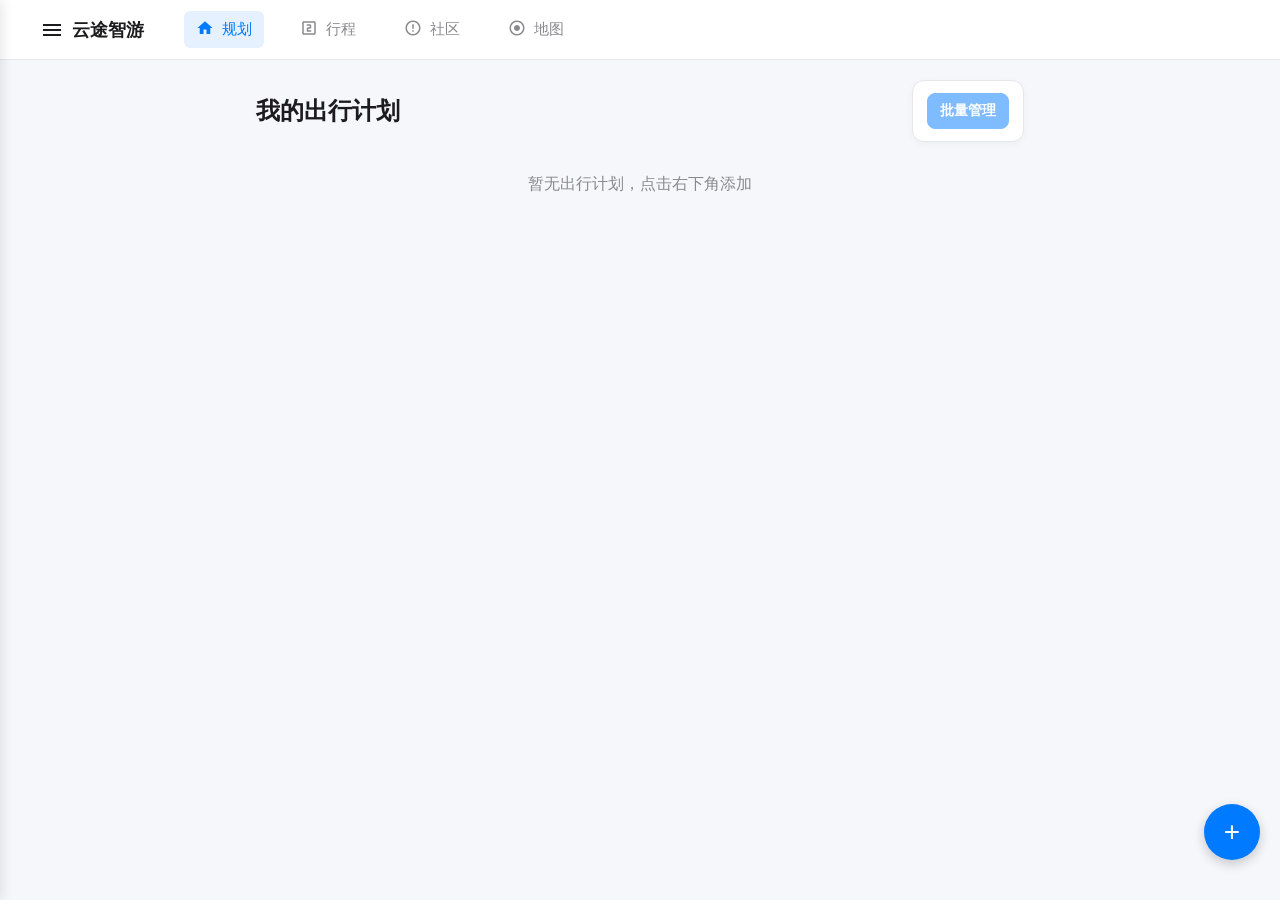
<file: index.html>
<!DOCTYPE html>
<html lang="zh-CN">
<head>
    <meta charset="UTF-8">
    <meta name="viewport" content="width=device-width, initial-scale=1.0, user-scalable=no">
    <title>云途</title>
    <link rel="stylesheet" href="css/style.css?v=20260319">
</head>
<body>
    <!-- 浮窗遮罩 -->
    <div class="popup-mask" id="popupMask" onclick="closeFormPopup()"></div>
    <!-- 导航栏由 Navbar.js 动态注入 -->

    <!-- 主内容 -->
    <main class="main-page" id="mainPage">
        <div class="container">
            <div class="plan-header">
                <h2 class="page-title">我的出行计划</h2>
                <div class="bulk-toolbar" id="bulkToolbar">
                    <button class="bulk-toolbar__btn" id="toggleBulkBtn" onclick="toggleBulkMode()">批量管理</button>
                    <div class="bulk-toolbar__actions" id="bulkActions" style="display: none;">
                        <span class="bulk-toolbar__count" id="bulkSelectedCount">已选 0 项</span>
                        <button class="bulk-toolbar__btn bulk-toolbar__btn--ghost" id="bulkSelectAllBtn" onclick="toggleSelectAllRecords()">全选</button>
                        <button class="bulk-toolbar__btn bulk-toolbar__btn--danger" id="bulkDeleteBtn" onclick="deleteSelectedRecords()" disabled>删除选中</button>
                    </div>
                </div>
            </div>
            <div id="travelInfo" class="travel-info"></div>
        </div>
    </main>
    <!-- 定位悬浮按钮 -->
    <button class="locate-btn" id="locateFocusBtn" onclick="scrollToFocused()" aria-label="定位到聚焦行程" title="定位到聚焦行程" style="display: none;">
        <svg viewBox="0 0 24 24"><path d="M12 8c-2.21 0-4 1.79-4 4s1.79 4 4 4 4-1.79 4-4-1.79-4-4-4zm8.94 3c-.46-4.17-3.77-7.48-7.94-7.94V1h-2v2.06C6.83 3.52 3.52 6.83 3.06 11H1v2h2.06c.46 4.17 3.77 7.48 7.94 7.94V23h2v-2.06c4.17-.46 7.48-3.77 7.94-7.94H23v-2h-2.06zM12 19c-3.87 0-7-3.13-7-7s3.13-7 7-7 7 3.13 7 7-3.13 7-7 7z"/></svg>
    </button>
    <!-- 加号悬浮按钮 -->
    <button class="add-btn" id="addBtn" onclick="openFormPopup()" aria-label="添加出行计划">+</button>
    <!-- 表单浮窗 -->
    <div class="form-popup" id="formPopup" role="dialog" aria-labelledby="formTitle" aria-modal="true">
        <button class="popup-close" onclick="closeFormPopup()" aria-label="关闭表单">×</button>
        <h2 class="page-title" id="formTitle">出行信息填写</h2>
        
        <!-- 切换选项卡 -->
        <div class="input-mode-tabs" style="display: flex; gap: 10px; margin-bottom: 20px; border-bottom: 1px solid var(--border); padding-bottom: 10px; position: relative;">
            <button class="tab-btn active" id="tabForm" onclick="switchInputMode('form')" style="flex: 1; padding: 8px; border: none; background: none; color: var(--primary); font-weight: bold; cursor: pointer; font-size: 15px;">表单填写</button>
            <button class="tab-btn" id="tabNatural" onclick="switchInputMode('natural')" style="flex: 1; padding: 8px; border: none; background: none; color: var(--text-secondary); font-weight: normal; cursor: pointer; font-size: 15px;">自然语言输入</button>
        </div>

        <!-- 表单填写区 -->
        <div id="formInputArea">
            <div class="form-row">
                <div class="form-item">
                    <label class="form-label required">起始点</label>
                    <div class="autocomplete-container" id="startAutocomplete">
                        <input type="text" class="autocomplete-input" id="startPoint" placeholder="出发城市" autocomplete="off">
                        <ul class="autocomplete-list" id="startPointList"></ul>
                    </div>
                </div>
                <div class="form-item">
                    <label class="form-label required">目的地</label>
                    <div class="autocomplete-container" id="endAutocomplete">
                        <input type="text" class="autocomplete-input" id="endPoint" placeholder="目的城市" autocomplete="off">
                        <ul class="autocomplete-list" id="endPointList"></ul>
                    </div>
                </div>
            </div>
            <div class="form-row">
                <div class="form-item">
                    <label class="form-label required">出行天数</label>
                    <input type="number" class="input-field" id="travelDays" placeholder="天数" min="1">
                </div>
                <div class="form-item">
                    <label class="form-label">出行人数</label>
                    <input type="number" class="input-field" id="peopleNum" placeholder="人数" min="1">
                </div>
            </div>
            <div class="form-row">
                <div class="form-item">
                    <label class="form-label">预算（元）</label>
                    <input type="number" class="input-field" id="budget" placeholder="预算">
                </div>
                <div class="form-item">
                    <label class="form-label">出游模式</label>
                    <div class="autocomplete-container" id="modeAutocomplete">
                        <input type="text" class="autocomplete-input" id="travelMode" placeholder="请选择出游模式" autocomplete="off" readonly>
                        <ul class="autocomplete-list" id="travelModeList">
                            <li class="autocomplete-item" data-value="个人">个人</li>
                            <li class="autocomplete-item" data-value="家庭">家庭</li>
                            <li class="autocomplete-item" data-value="企业">企业</li>
                        </ul>
                    </div>
                </div>
            </div>
            <div class="form-item">
                <label class="form-label">出行偏好（可多选）</label>
                <div class="option-group multi-select" id="travelPrefer">
                    <div class="option" onclick="toggleMultiSelect(this)">自然风光</div>
                    <div class="option" onclick="toggleMultiSelect(this)">人文古迹</div>
                    <div class="option" onclick="toggleMultiSelect(this)">都市休闲</div>
                    <div class="option" onclick="toggleMultiSelect(this)">美食探店</div>
                    <div class="option" onclick="toggleMultiSelect(this)">亲子乐园</div>
                    <div class="option" onclick="toggleMultiSelect(this)">户外探险</div>
                </div>
                <input type="text" class="input-field" id="travelPreferInput" placeholder="请输入其他出行偏好">
            </div>
        </div>

        <!-- 自然语言输入区 -->
        <div id="naturalInputArea" style="display: none;">
            <div class="form-item">
                <label class="form-label required">请描述您的出行计划</label>
                <textarea class="input-field" id="naturalInputText" placeholder="例如：我想从北京去成都玩5天，2个人，预算5000元，喜欢看自然风光吃美食。" style="height: 150px; resize: vertical; padding: 10px; line-height: 1.5;"></textarea>
                <p style="font-size: 12px; color: #888; margin-top: 8px;">系统会自动识别您的出发地、目的地、天数等信息，未提及的信息将由 AI 为您合理补充。</p>
            </div>
        </div>

        <button class="btn-submit" onclick="submitTravelForm()">
            <svg viewBox="0 0 24 24"><path d="M22 12l-4-5v3h-4v4h4v3l4-5z"/><path d="M2 12h8v-2H2v2zm0 4h8v-2H2v2zm0-8h8V8H2v2z"/></svg>
            提交出行信息
        </button>
    </div>
    <script src="js/components/Navbar.js?v=20260319"></script>
    <script src="js/common.js?v=20260319"></script>
</body>
</html>
</file>
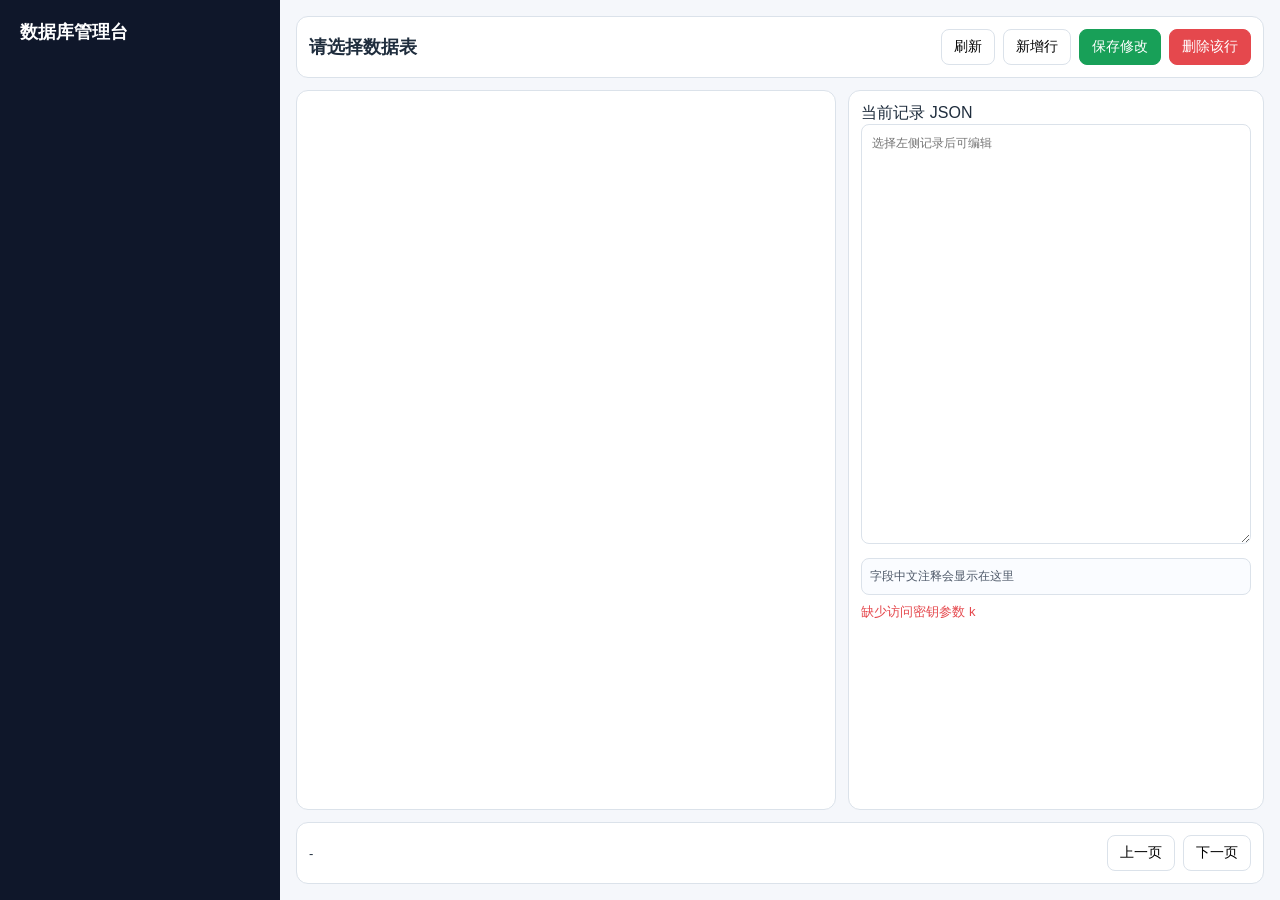
<file: admin.html>
<!DOCTYPE html>
<html lang="zh-CN">
<head>
    <meta charset="UTF-8">
    <meta name="viewport" content="width=device-width, initial-scale=1.0">
    <title>数据库管理台</title>
    <style>
        :root {
            color-scheme: light;
            --bg: #f5f7fb;
            --card: #ffffff;
            --text: #1f2d3d;
            --muted: #6b7a8c;
            --border: #dbe2ea;
            --primary: #1677ff;
            --danger: #e5484d;
            --ok: #18a058;
        }
        * { box-sizing: border-box; }
        body {
            margin: 0;
            font-family: -apple-system, BlinkMacSystemFont, "Segoe UI", Roboto, "PingFang SC", "Microsoft YaHei", sans-serif;
            color: var(--text);
            background: var(--bg);
        }
        .layout {
            display: grid;
            grid-template-columns: 280px 1fr;
            min-height: 100vh;
        }
        .sidebar {
            background: #0f172a;
            color: #d8e2f0;
            padding: 16px 12px;
            overflow-y: auto;
        }
        .sidebar h1 {
            font-size: 18px;
            margin: 4px 8px 12px;
            color: #fff;
        }
        .table-item {
            width: 100%;
            background: transparent;
            color: inherit;
            border: 1px solid transparent;
            border-radius: 10px;
            text-align: left;
            padding: 10px 12px;
            margin-bottom: 8px;
            cursor: pointer;
        }
        .table-item.active {
            background: rgba(255,255,255,0.12);
            border-color: rgba(255,255,255,0.2);
        }
        .table-item small {
            color: #9fb0c7;
        }
        .main {
            display: grid;
            grid-template-rows: auto 1fr auto;
            padding: 16px;
            gap: 12px;
            overflow: hidden;
        }
        .card {
            background: var(--card);
            border: 1px solid var(--border);
            border-radius: 12px;
            padding: 12px;
        }
        .topbar {
            display: flex;
            align-items: center;
            justify-content: space-between;
            gap: 12px;
            flex-wrap: wrap;
        }
        .topbar h2 {
            margin: 0;
            font-size: 18px;
        }
        .toolbar {
            display: flex;
            gap: 8px;
            flex-wrap: wrap;
        }
        button {
            border: 1px solid var(--border);
            background: #fff;
            border-radius: 8px;
            padding: 8px 12px;
            cursor: pointer;
            font-size: 14px;
        }
        .btn-primary { background: var(--primary); color: #fff; border-color: var(--primary); }
        .btn-danger { background: var(--danger); color: #fff; border-color: var(--danger); }
        .btn-ok { background: var(--ok); color: #fff; border-color: var(--ok); }
        .data-area {
            display: grid;
            grid-template-columns: 1.3fr 1fr;
            gap: 12px;
            min-height: 0;
        }
        .table-wrap {
            overflow: auto;
            max-height: 64vh;
        }
        table {
            width: 100%;
            border-collapse: collapse;
            font-size: 13px;
        }
        th, td {
            border: 1px solid var(--border);
            padding: 8px;
            vertical-align: top;
            max-width: 280px;
        }
        th {
            position: sticky;
            top: 0;
            background: #f8fafc;
            z-index: 1;
            text-align: left;
        }
        tr.selected {
            background: #ecf5ff;
        }
        .editor textarea {
            width: 100%;
            height: 420px;
            border: 1px solid var(--border);
            border-radius: 8px;
            padding: 10px;
            font-family: ui-monospace, "SFMono-Regular", Menlo, Consolas, monospace;
            font-size: 12px;
            resize: vertical;
        }
        .schema-hint {
            margin-top: 10px;
            border: 1px solid var(--border);
            border-radius: 8px;
            padding: 8px;
            max-height: 180px;
            overflow: auto;
            background: #fafcff;
            font-size: 12px;
            line-height: 1.6;
            color: #4e5969;
        }
        .cell-main {
            white-space: nowrap;
            overflow: hidden;
            text-overflow: ellipsis;
            max-width: 260px;
            display: inline-block;
            vertical-align: bottom;
        }
        .cell-sub {
            display: block;
            margin-top: 4px;
            font-size: 11px;
            color: #8a94a6;
        }
        .status {
            font-size: 13px;
            color: var(--muted);
            margin-top: 8px;
            min-height: 20px;
        }
        .pager {
            display: flex;
            justify-content: space-between;
            align-items: center;
            gap: 10px;
            font-size: 13px;
        }
    </style>
</head>
<body>
    <div class="layout">
        <aside class="sidebar">
            <h1>数据库管理台</h1>
            <div id="tableList"></div>
        </aside>
        <main class="main">
            <section class="card topbar">
                <h2 id="tableTitle">请选择数据表</h2>
                <div class="toolbar">
                    <button id="refreshBtn">刷新</button>
                    <button id="newRowBtn">新增行</button>
                    <button class="btn-ok" id="saveBtn">保存修改</button>
                    <button class="btn-danger" id="deleteBtn">删除该行</button>
                </div>
            </section>
            <section class="data-area">
                <div class="card">
                    <div class="table-wrap">
                        <table id="dataTable"></table>
                    </div>
                </div>
                <div class="card editor">
                    <div>当前记录 JSON</div>
                    <textarea id="rowEditor" placeholder="选择左侧记录后可编辑"></textarea>
                    <div class="schema-hint" id="schemaHint">字段中文注释会显示在这里</div>
                    <div class="status" id="statusText"></div>
                </div>
            </section>
            <section class="card pager">
                <div id="pagerInfo">-</div>
                <div class="toolbar">
                    <button id="prevBtn">上一页</button>
                    <button id="nextBtn">下一页</button>
                </div>
            </section>
        </main>
    </div>

    <script>
        const searchParams = new URLSearchParams(location.search);
        const accessKey = searchParams.get('k') || '';
        const apiBase = `${location.origin}/api/admin`;
        let tablesMeta = [];
        let currentTable = '';
        let currentPk = 'id';
        let currentRows = [];
        let currentColumns = [];
        let currentDisplayColumns = [];
        let selectedRow = null;
        let pageLimit = 50;
        let pageOffset = 0;
        let pageTotal = 0;
        let userCodeMap = new Map();
        const tableLabels = {
            activity_completion: '活动完成记录',
            community_post_comments: '社区评论',
            community_post_images: '社区图片',
            community_post_likes: '社区点赞',
            community_posts: '社区帖子',
            travel_plans: '行程计划',
            trips: '用户行程',
            users: '用户信息'
        };
        const fieldLabels = {
            common: {
                id: '主键ID',
                user_id: '用户ID',
                user_code: '用户编码',
                created_at: '创建时间',
                updated_at: '更新时间'
            },
            activity_completion: {
                user_code: '用户编码',
                plan_id: '计划ID',
                day_number: '第几天',
                activity_index: '活动序号',
                completed: '是否完成(0/1)',
                activity_id: '活动唯一标识'
            },
            community_post_comments: {
                post_id: '帖子ID',
                user_code: '用户编码',
                content: '评论内容'
            },
            community_post_images: {
                post_id: '帖子ID',
                image_url: '图片地址或Base64',
                sort_order: '图片顺序'
            },
            community_post_likes: {
                post_id: '帖子ID',
                user_code: '用户编码'
            },
            community_posts: {
                user_code: '发布者编码',
                trip_id: '关联行程ID',
                trip_title: '行程标题',
                completed_nodes: '已完成节点(JSON)',
                content: '分享正文'
            },
            travel_plans: {
                start_city: '出发城市',
                target_city: '目标城市',
                days: '天数',
                people: '人数',
                budget: '预算',
                mode: '出行方式',
                preferences: '偏好标签',
                itinerary: '行程详情(JSON)',
                plan_generated: '是否生成行程(0/1)',
                edited: '是否手动编辑(0/1)'
            },
            trips: {
                trip_id: '业务行程ID',
                user_id: '用户ID',
                user_code: '用户编码',
                title: '标题',
                destination: '目的地',
                days: '天数',
                head_count: '人数',
                budget: '预算',
                travel_style: '旅行风格',
                preferences: '偏好设置',
                plan_json: '行程JSON'
            },
            users: {
                user_code: '用户编码',
                username: '用户名',
                password_hash: '密码哈希',
                nickname: '昵称',
                avatar_url: '头像地址或Base64'
            }
        };

        function tableLabel(tableName) {
            return tableLabels[tableName] || tableName;
        }

        function fieldLabel(tableName, fieldName) {
            return fieldLabels?.[tableName]?.[fieldName] || fieldLabels.common[fieldName] || '暂无注释';
        }

        function isUserRelatedTable(columns) {
            if (currentTable === 'users') return true;
            const names = new Set(columns.map(c => c.name));
            return names.has('user_id') || names.has('user_code');
        }

        async function loadUserCodeMap() {
            if (userCodeMap.size > 0) return;
            let offset = 0;
            const limit = 500;
            while (true) {
                const data = await request(`${apiBase}/table/users?limit=${limit}&offset=${offset}`);
                const rows = data.rows || [];
                rows.forEach(row => {
                    if (row.id !== undefined && row.id !== null) {
                        userCodeMap.set(String(row.id), row.user_code || '');
                    }
                });
                if (rows.length < limit) break;
                offset += limit;
            }
        }

        function buildDisplayColumns(columns) {
            const display = [...columns];
            const names = new Set(columns.map(c => c.name));
            const shouldAddVirtualUserCode = names.has('user_id') && !names.has('user_code');
            if (shouldAddVirtualUserCode) {
                display.unshift({
                    name: 'user_code',
                    virtual: true
                });
            }
            return display;
        }

        function resolveCellValue(row, column) {
            if (!column.virtual) {
                return row[column.name];
            }
            if (column.name === 'user_code') {
                if (row.user_code !== undefined && row.user_code !== null) {
                    return row.user_code;
                }
                if (row.user_id !== undefined && row.user_id !== null) {
                    return userCodeMap.get(String(row.user_id)) ?? null;
                }
            }
            return null;
        }

        function maskLongText(text, fieldName) {
            const value = String(text ?? '');
            if (!value) return { main: '', sub: '' };
            if (fieldName === 'password_hash') {
                if (value.length <= 20) {
                    return { main: value, sub: `长度 ${value.length}` };
                }
                return {
                    main: `${value.slice(0, 8)}...${value.slice(-8)}`,
                    sub: `密码哈希，长度 ${value.length}`
                };
            }
            if (value.length <= 60) {
                return { main: value, sub: '' };
            }
            return {
                main: `${value.slice(0, 24)}...${value.slice(-12)}`,
                sub: `已截断显示，长度 ${value.length}`
            };
        }

        function renderCell(row, column) {
            const raw = resolveCellValue(row, column);
            if (raw === null || raw === undefined) {
                return '';
            }
            const fieldName = column.name;
            const text = typeof raw === 'string' ? raw : JSON.stringify(raw);
            const masked = maskLongText(text, fieldName);
            const title = escapeHtml(text);
            if (!masked.sub) {
                return `<span class="cell-main" title="${title}">${escapeHtml(masked.main)}</span>`;
            }
            return `<span class="cell-main" title="${title}">${escapeHtml(masked.main)}</span><span class="cell-sub">${escapeHtml(masked.sub)}</span>`;
        }

        function escapeHtml(str) {
            return String(str ?? '')
                .replace(/&/g, '&amp;')
                .replace(/</g, '&lt;')
                .replace(/>/g, '&gt;')
                .replace(/"/g, '&quot;')
                .replace(/'/g, '&#39;');
        }

        function setStatus(text, isError = false) {
            const el = document.getElementById('statusText');
            el.textContent = text || '';
            el.style.color = isError ? '#e5484d' : '#6b7a8c';
        }

        async function request(url, options = {}) {
            const fullUrl = `${url}${url.includes('?') ? '&' : '?'}k=${encodeURIComponent(accessKey)}`;
            const response = await fetch(fullUrl, {
                headers: { 'Content-Type': 'application/json' },
                ...options
            });
            const text = await response.text();
            let data = {};
            try { data = text ? JSON.parse(text) : {}; } catch { data = {}; }
            if (!response.ok) {
                throw new Error(data.detail || `请求失败: ${response.status}`);
            }
            return data;
        }

        function renderTableList() {
            const container = document.getElementById('tableList');
            container.innerHTML = tablesMeta.map(item => {
                const active = item.table_name === currentTable ? 'active' : '';
                return `
                    <button class="table-item ${active}" data-table="${item.table_name}">
                        <div>${tableLabel(item.table_name)}</div>
                        <small>${item.table_name}</small><br>
                        <small>${item.count} 行</small>
                    </button>
                `;
            }).join('');
            container.querySelectorAll('[data-table]').forEach(btn => {
                btn.addEventListener('click', () => openTable(btn.dataset.table));
            });
        }

        function renderRows(columns) {
            const tableEl = document.getElementById('dataTable');
            if (!columns.length) {
                tableEl.innerHTML = '<tr><td>无数据</td></tr>';
                document.getElementById('schemaHint').textContent = '当前表无字段';
                return;
            }
            const head = `<tr>${currentDisplayColumns.map(c => {
                const label = fieldLabel(currentTable, c.name);
                return `<th title="${escapeHtml(label)}">${escapeHtml(label)}<br><span style="color:#86909c;">${escapeHtml(c.name)}</span></th>`;
            }).join('')}</tr>`;
            const body = currentRows.map((row, idx) => {
                const selectedClass = selectedRow && String(selectedRow[currentPk]) === String(row[currentPk]) ? 'selected' : '';
                return `<tr data-index="${idx}" class="${selectedClass}">
                    ${currentDisplayColumns.map(c => `<td>${renderCell(row, c)}</td>`).join('')}
                </tr>`;
            }).join('');
            tableEl.innerHTML = `<thead>${head}</thead><tbody>${body}</tbody>`;
            tableEl.querySelectorAll('tbody tr').forEach(tr => {
                tr.addEventListener('click', () => {
                    const idx = Number(tr.dataset.index);
                    selectRow(currentRows[idx]);
                });
            });
            renderSchemaHint();
        }

        function renderSchemaHint() {
            const hint = document.getElementById('schemaHint');
            const lines = currentDisplayColumns.map(c => `<div><b>${escapeHtml(c.name)}</b>：${escapeHtml(fieldLabel(currentTable, c.name))}</div>`);
            hint.innerHTML = lines.join('') || '暂无字段注释';
        }

        function selectRow(row) {
            selectedRow = row;
            document.getElementById('rowEditor').value = JSON.stringify(row, null, 2);
            renderTableList();
            loadCurrentPage();
        }

        function updatePager() {
            const from = pageOffset + 1;
            const to = Math.min(pageOffset + pageLimit, pageTotal);
            document.getElementById('pagerInfo').textContent = pageTotal ? `${from}-${to} / ${pageTotal}` : '0 / 0';
        }

        async function loadMeta() {
            const data = await request(`${apiBase}/meta`);
            tablesMeta = data.tables || [];
            if (!currentTable && tablesMeta.length) {
                currentTable = tablesMeta[0].table_name;
            }
            renderTableList();
        }

        async function loadCurrentPage() {
            if (!currentTable) return;
            const data = await request(`${apiBase}/table/${encodeURIComponent(currentTable)}?limit=${pageLimit}&offset=${pageOffset}`);
            currentRows = data.rows || [];
            currentColumns = data.columns || [];
            if (isUserRelatedTable(currentColumns)) {
                await loadUserCodeMap();
            }
            currentDisplayColumns = buildDisplayColumns(currentColumns);
            pageTotal = data.total || 0;
            currentPk = data.pk_column || 'id';
            document.getElementById('tableTitle').textContent = `${tableLabel(currentTable)}（${currentTable}，主键：${currentPk}）`;
            renderRows(currentColumns);
            updatePager();
        }

        async function openTable(tableName) {
            currentTable = tableName;
            pageOffset = 0;
            selectedRow = null;
            document.getElementById('rowEditor').value = '';
            await loadMeta();
            await loadCurrentPage();
        }

        async function saveRow() {
            if (!currentTable) return;
            const editor = document.getElementById('rowEditor');
            let parsed;
            try {
                parsed = JSON.parse(editor.value || '{}');
            } catch {
                setStatus('JSON 格式错误', true);
                return;
            }
            if (selectedRow && selectedRow[currentPk] !== undefined && selectedRow[currentPk] !== null) {
                await request(`${apiBase}/table/${encodeURIComponent(currentTable)}/${encodeURIComponent(selectedRow[currentPk])}`, {
                    method: 'PATCH',
                    body: JSON.stringify({ data: parsed, pk: currentPk })
                });
                setStatus('修改成功');
            } else {
                await request(`${apiBase}/table/${encodeURIComponent(currentTable)}`, {
                    method: 'POST',
                    body: JSON.stringify({ data: parsed, pk: currentPk })
                });
                setStatus('新增成功');
            }
            await loadMeta();
            await loadCurrentPage();
        }

        async function deleteRow() {
            if (!selectedRow || selectedRow[currentPk] === undefined || selectedRow[currentPk] === null) {
                setStatus('请先选择要删除的记录', true);
                return;
            }
            await request(`${apiBase}/table/${encodeURIComponent(currentTable)}/${encodeURIComponent(selectedRow[currentPk])}?pk=${encodeURIComponent(currentPk)}`, {
                method: 'DELETE'
            });
            setStatus('删除成功');
            selectedRow = null;
            document.getElementById('rowEditor').value = '';
            if (pageOffset >= pageTotal - 1 && pageOffset > 0) {
                pageOffset = Math.max(0, pageOffset - pageLimit);
            }
            await loadMeta();
            await loadCurrentPage();
        }

        function bindActions() {
            document.getElementById('refreshBtn').addEventListener('click', async () => {
                try {
                    await loadMeta();
                    await loadCurrentPage();
                    setStatus('已刷新');
                } catch (error) {
                    setStatus(error.message, true);
                }
            });
            document.getElementById('newRowBtn').addEventListener('click', () => {
                selectedRow = null;
                document.getElementById('rowEditor').value = '{}';
                setStatus('请输入新记录 JSON 后点击保存');
            });
            document.getElementById('saveBtn').addEventListener('click', async () => {
                try {
                    await saveRow();
                } catch (error) {
                    setStatus(error.message, true);
                }
            });
            document.getElementById('deleteBtn').addEventListener('click', async () => {
                try {
                    await deleteRow();
                } catch (error) {
                    setStatus(error.message, true);
                }
            });
            document.getElementById('prevBtn').addEventListener('click', async () => {
                if (pageOffset <= 0) return;
                pageOffset = Math.max(0, pageOffset - pageLimit);
                await loadCurrentPage();
            });
            document.getElementById('nextBtn').addEventListener('click', async () => {
                if (pageOffset + pageLimit >= pageTotal) return;
                pageOffset += pageLimit;
                await loadCurrentPage();
            });
        }

        async function init() {
            if (!accessKey) {
                setStatus('缺少访问密钥参数 k', true);
                return;
            }
            bindActions();
            try {
                await loadMeta();
                await loadCurrentPage();
                setStatus('已连接数据库');
            } catch (error) {
                setStatus(error.message, true);
            }
        }

        init();
    </script>
</body>
</html>
</file>
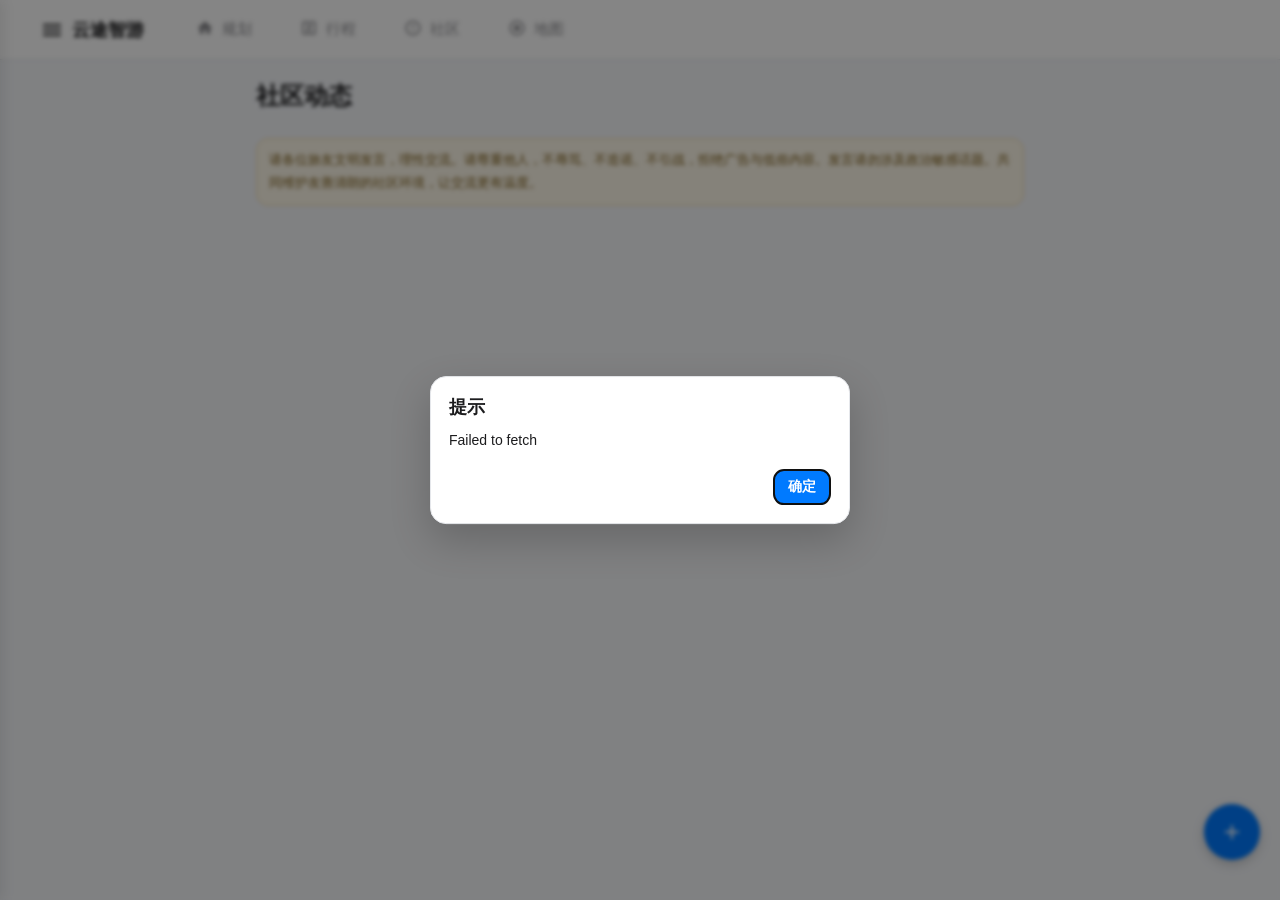
<file: community.html>
<!DOCTYPE html>
<html lang="zh-CN">
<head>
    <meta charset="UTF-8">
    <meta name="viewport" content="width=device-width, initial-scale=1.0, user-scalable=no">
    <title>旅行社区 - 云途智游</title>
    <link rel="stylesheet" href="css/style.css?v=20260319">
</head>
<body>
    <div class="popup-mask community-publish-mask" id="communityPublishMask"></div>
    <main class="container community-page">
        <h2 class="page-title">社区动态</h2>
        <section class="community-guideline" aria-label="社区规范提示">
            请各位旅友文明发言，理性交流。请尊重他人，不辱骂、不造谣、不引战，拒绝广告与低俗内容。发言请勿涉及政治敏感话题。共同维护友善清朗的社区环境，让交流更有温度。
        </section>
        <div class="community-feed" id="communityFeed"></div>
        <div class="community-empty" id="communityEmpty" style="display:none;">还没有动态，快发布第一条行程分享吧</div>
    </main>

    <button class="add-btn community-add-btn" id="communityPublishBtn" type="button" aria-label="发布动态">+</button>

    <div class="form-popup community-publish-popup" id="communityPublishPopup" role="dialog" aria-modal="true">
        <button class="popup-close" id="communityPublishClose" aria-label="关闭发布面板">×</button>
        <h2 class="page-title">发布行程分享</h2>
        <div class="form-item">
            <label class="form-label">选择行程卡</label>
            <select class="autocomplete-input" id="publishTripSelect">
                <option value="">请选择</option>
            </select>
        </div>
        <div class="form-item">
            <label class="form-label">选择已完成节点事件</label>
            <div class="community-node-list" id="publishNodeList"></div>
        </div>
        <div class="form-item">
            <label class="form-label">分享内容</label>
            <textarea class="form-input" id="publishContentInput" rows="4" placeholder="写下这次旅行的感受"></textarea>
        </div>
        <div class="form-item">
            <label class="form-label">上传图片</label>
            <label class="community-upload-btn" for="publishImageInput">选择图片</label>
            <input type="file" id="publishImageInput" accept="image/*" multiple style="display:none;">
            <div class="community-upload-hint">最多9张</div>
            <div class="community-image-preview" id="publishImagePreview"></div>
        </div>
        <button class="btn-submit" id="publishSubmitBtn" type="button">发布</button>
    </div>

    <script src="js/components/Navbar.js?v=20260319"></script>
    <script src="js/common.js?v=20260319"></script>
    <script>
        const DEFAULT_AVATAR = 'data:image/svg+xml,%3Csvg xmlns=%22http://www.w3.org/2000/svg%22 width=%2280%22 height=%2280%22 viewBox=%220 0 24 24%22 fill=%22%23007aff%22%3E%3Cpath d=%22M12 12c2.76 0 5-2.24 5-5s-2.24-5-5-5-5 2.24-5 5 2.24 5 5 5zm0 2c-3.34 0-10 1.67-10 5v3h20v-3c0-3.33-6.66-5-10-5z%22/%3E%3C/svg%3E';
        const MAX_POST_IMAGE_UPLOAD_BYTES = 8 * 1024 * 1024;
        const MAX_POST_IMAGE_STORE_BYTES = 4 * 1024 * 1024;
        let publishImages = [];
        let cachedPosts = [];

        function estimateDataUrlBytes(dataUrl) {
            if (!dataUrl || typeof dataUrl !== 'string') return 0;
            const commaIndex = dataUrl.indexOf(',');
            if (commaIndex < 0) return 0;
            const base64 = dataUrl.slice(commaIndex + 1);
            const padding = (base64.match(/=+$/) || [''])[0].length;
            return Math.floor(base64.length * 0.75) - padding;
        }

        function readFileAsDataURL(file) {
            return new Promise((resolve, reject) => {
                const reader = new FileReader();
                reader.onload = () => resolve(reader.result || '');
                reader.onerror = () => reject(new Error('图片读取失败'));
                reader.readAsDataURL(file);
            });
        }

        function loadImageElement(dataUrl) {
            return new Promise((resolve, reject) => {
                const img = new Image();
                img.onload = () => resolve(img);
                img.onerror = () => reject(new Error('图片解析失败'));
                img.src = dataUrl;
            });
        }

        async function normalizePostImageDataUrl(file) {
            if (!file.type || !file.type.startsWith('image/')) {
                throw new Error('仅支持上传图片文件');
            }
            if (file.size > MAX_POST_IMAGE_UPLOAD_BYTES) {
                throw new Error('单张原图不能超过8MB');
            }
            const sourceDataUrl = await readFileAsDataURL(file);
            const image = await loadImageElement(sourceDataUrl);
            const maxSide = 1280;
            const width = image.width || 1;
            const height = image.height || 1;
            const scale = Math.min(1, maxSide / Math.max(width, height));
            const targetWidth = Math.max(1, Math.round(width * scale));
            const targetHeight = Math.max(1, Math.round(height * scale));
            const canvas = document.createElement('canvas');
            canvas.width = targetWidth;
            canvas.height = targetHeight;
            const ctx = canvas.getContext('2d');
            ctx.drawImage(image, 0, 0, targetWidth, targetHeight);

            const mimeCandidates = ['image/webp', 'image/jpeg', 'image/png'];
            let result = '';
            for (const mime of mimeCandidates) {
                const qualityList = mime === 'image/png' ? [undefined] : [0.88, 0.8, 0.72];
                for (const quality of qualityList) {
                    result = quality === undefined ? canvas.toDataURL(mime) : canvas.toDataURL(mime, quality);
                    if (estimateDataUrlBytes(result) <= MAX_POST_IMAGE_STORE_BYTES) {
                        return result;
                    }
                }
            }
            if (estimateDataUrlBytes(result) > MAX_POST_IMAGE_STORE_BYTES) {
                throw new Error('图片处理后仍超过4MB，请换一张更小的图片');
            }
            return result;
        }

        function getCurrentUser() {
            const raw = localStorage.getItem('appUser');
            if (!raw) return null;
            try {
                return JSON.parse(raw);
            } catch (e) {
                return null;
            }
        }

        function getTravelRecords() {
            const raw = localStorage.getItem('travelRecords');
            if (!raw) return [];
            try {
                return JSON.parse(raw);
            } catch (e) {
                return [];
            }
        }

        function escapeHtml(value) {
            return String(value || '')
                .replace(/&/g, '&amp;')
                .replace(/</g, '&lt;')
                .replace(/>/g, '&gt;')
                .replace(/"/g, '&quot;')
                .replace(/'/g, '&#39;');
        }

        function formatTimeText(timeStr) {
            if (!timeStr) return '';
            return String(timeStr).slice(0, 5);
        }

        function getActivityTypeText(type) {
            const map = {
                attraction: '景点',
                breakfast: '早餐',
                lunch: '午餐',
                dinner: '晚餐',
                accommodation: '住宿',
                airplane: '航班'
            };
            return map[type] || '事件';
        }

        function getCompletedNodesByRecord(record) {
            if (!record || !record.itinerary || !Array.isArray(record.itinerary.itinerary)) return [];
            const completionKey = `tripCompletion_${record.id}`;
            let completionStatus = {};
            try {
                completionStatus = JSON.parse(localStorage.getItem(completionKey) || '{}');
            } catch (e) {
                completionStatus = {};
            }

            const result = [];
            record.itinerary.itinerary.forEach((dayData) => {
                const dayNumber = Number(dayData.day || 0);
                const activities = Array.isArray(dayData.activities) ? dayData.activities : [];
                activities.forEach((activity, actIndex) => {
                    const uniqueId = activity.activity_id || `day${dayNumber}_act${actIndex}`;
                    const done = completionStatus[uniqueId] === true;
                    if (!done) return;
                    const timeText = `${formatTimeText(activity.start_time)}-${formatTimeText(activity.end_time)}`.replace(/^-|-$/g, '');
                    const placeText = activity.position || activity.end || activity.start || '';
                    const label = `第${dayNumber}天 ${timeText} ${getActivityTypeText(activity.type)} ${placeText}`.trim();
                    result.push(label);
                });
            });
            return result;
        }

        function openPublishPopup() {
            const user = getCurrentUser();
            if (!user) {
                showAlertDialog('请先登录后再发布');
                return;
            }
            const records = getTravelRecords().filter(item => item && item.planGenerated && item.itinerary);
            const select = document.getElementById('publishTripSelect');
            select.innerHTML = '<option value="">请选择</option>';
            records.forEach((record) => {
                const option = document.createElement('option');
                option.value = String(record.id);
                option.textContent = `${record.start} - ${record.end}（${record.days}天）`;
                select.appendChild(option);
            });
            document.getElementById('publishNodeList').innerHTML = '<div class="community-node-empty">请先选择行程卡</div>';
            document.getElementById('publishContentInput').value = '';
            publishImages = [];
            renderPublishImagePreview();
            document.getElementById('communityPublishMask').style.display = 'block';
            document.getElementById('communityPublishPopup').style.display = 'block';
        }

        function closePublishPopup() {
            document.getElementById('communityPublishMask').style.display = 'none';
            document.getElementById('communityPublishPopup').style.display = 'none';
        }

        function bindTripSelect() {
            const select = document.getElementById('publishTripSelect');
            select.addEventListener('change', () => {
                const selectedId = Number(select.value);
                const records = getTravelRecords();
                const target = records.find(item => item.id === selectedId);
                const list = document.getElementById('publishNodeList');
                list.innerHTML = '';
                if (!target) {
                    list.innerHTML = '<div class="community-node-empty">请先选择行程卡</div>';
                    return;
                }
                const nodes = getCompletedNodesByRecord(target);
                if (!nodes.length) {
                    list.innerHTML = '<div class="community-node-empty">该行程暂无已完成节点</div>';
                    return;
                }
                nodes.forEach((label, idx) => {
                    const item = document.createElement('label');
                    item.className = 'community-node-item';
                    item.innerHTML = `<input type="checkbox" value="${escapeHtml(label)}" ${idx < 3 ? 'checked' : ''}><span>${escapeHtml(label)}</span>`;
                    list.appendChild(item);
                });
            });
        }

        function renderPublishImagePreview() {
            const preview = document.getElementById('publishImagePreview');
            preview.innerHTML = publishImages.map((url, idx) => `
                <div class="community-preview-item">
                    <img src="${url}" alt="预览图${idx + 1}">
                    <button type="button" data-remove-image="${idx}" class="community-preview-remove">×</button>
                </div>
            `).join('');
        }

        function bindImageUploader() {
            const input = document.getElementById('publishImageInput');
            const preview = document.getElementById('publishImagePreview');
            input.addEventListener('change', async () => {
                const files = Array.from(input.files || []);
                if (!files.length) return;
                const remain = Math.max(0, 9 - publishImages.length);
                const chosen = files.slice(0, remain);
                const converted = [];
                for (const file of chosen) {
                    try {
                        const normalized = await normalizePostImageDataUrl(file);
                        if (normalized) {
                            converted.push(normalized);
                        }
                    } catch (error) {
                        await showAlertDialog(error.message || '图片处理失败');
                    }
                }
                publishImages = publishImages.concat(converted);
                renderPublishImagePreview();
                input.value = '';
                if (files.length > remain) {
                    await showAlertDialog('最多上传9张图片');
                }
            });

            preview.addEventListener('click', (event) => {
                const target = event.target;
                if (!(target instanceof HTMLElement)) return;
                const removeIndex = target.getAttribute('data-remove-image');
                if (removeIndex === null) return;
                const idx = Number(removeIndex);
                publishImages.splice(idx, 1);
                renderPublishImagePreview();
            });
        }

        function getSelectedCompletedNodes() {
            const checkboxes = document.querySelectorAll('#publishNodeList input[type="checkbox"]:checked');
            return Array.from(checkboxes).map(item => item.value).filter(Boolean);
        }

        async function submitPublish() {
            const user = getCurrentUser();
            if (!user) {
                await showAlertDialog('请先登录后再发布');
                return;
            }
            const tripId = Number(document.getElementById('publishTripSelect').value);
            if (!tripId) {
                await showAlertDialog('请先选择行程卡');
                return;
            }
            const records = getTravelRecords();
            const target = records.find(item => item.id === tripId);
            if (!target) {
                await showAlertDialog('未找到选中的行程');
                return;
            }
            const completedNodes = getSelectedCompletedNodes();
            if (!completedNodes.length) {
                await showAlertDialog('请至少选择一个已完成节点');
                return;
            }
            const content = document.getElementById('publishContentInput').value.trim();

            const response = await fetch(`${API_BASE_URL}/community/posts`, {
                method: 'POST',
                headers: { 'Content-Type': 'application/json' },
                body: JSON.stringify({
                    user_code: user.user_code,
                    trip_id: target.id,
                    trip_title: `${target.start} - ${target.end}`,
                    completed_nodes: completedNodes,
                    content,
                    images: publishImages
                })
            });
            const data = await response.json();
            if (!response.ok) {
                await showAlertDialog(data.detail || '发布失败');
                return;
            }
            closePublishPopup();
            await loadCommunityPosts();
            await showAlertDialog('发布成功');
        }

        function formatDateText(value) {
            if (!value) return '';
            const date = new Date(value.replace(' ', 'T'));
            if (Number.isNaN(date.getTime())) return value;
            const month = String(date.getMonth() + 1).padStart(2, '0');
            const day = String(date.getDate()).padStart(2, '0');
            const hour = String(date.getHours()).padStart(2, '0');
            const minute = String(date.getMinutes()).padStart(2, '0');
            return `${month}-${day} ${hour}:${minute}`;
        }

        function renderPostCard(post) {
            const user = post.user || {};
            const completedText = (post.completed_nodes || []).slice(0, 4).join(' · ');
            const imagesHtml = (post.images || []).map((url, idx) => `
                <img src="${url}" alt="动态图片${idx + 1}" class="community-post-image">
            `).join('');
            const commentsHtml = (post.comments || []).map((comment) => `
                <div class="community-comment-item">
                    <img class="community-comment-avatar" src="${comment.user.avatar_url || DEFAULT_AVATAR}" alt="头像">
                    <div class="community-comment-content">
                        <span class="community-comment-name">${escapeHtml(comment.user.nickname || comment.user.username || '')}</span>
                        <span class="community-comment-text">${escapeHtml(comment.content || '')}</span>
                    </div>
                </div>
            `).join('');
            return `
                <article class="community-post-card" data-post-id="${post.id}">
                    <div class="community-post-head">
                        <img class="community-post-avatar" src="${user.avatar_url || DEFAULT_AVATAR}" alt="头像">
                        <div class="community-post-user">
                            <div class="community-post-name">${escapeHtml(user.nickname || user.username || '')}</div>
                            <div class="community-post-id">ID: ${escapeHtml(user.user_code || '')}</div>
                        </div>
                    </div>
                    <div class="community-post-meta">
                        <span>${escapeHtml(post.trip_title || '')}</span>
                        <span>${escapeHtml(completedText)}</span>
                    </div>
                    ${post.content ? `<div class="community-post-content">${escapeHtml(post.content)}</div>` : ''}
                    ${imagesHtml ? `<div class="community-post-images">${imagesHtml}</div>` : ''}
                    <div class="community-post-footer">
                        <div class="community-like-wrap">
                            <label class="heart-container" title="点赞">
                                <input type="checkbox" class="checkbox" data-action="like" ${post.liked_by_current_user ? 'checked' : ''}>
                                <div class="svg-container">
                                    <svg viewBox="0 0 24 24" class="svg-outline" xmlns="http://www.w3.org/2000/svg" width="22" height="22">
                                        <path d="M12 21.35l-1.45-1.32C5.4 15.36 2 12.28 2 8.5 2 5.42 4.42 3 7.5 3c1.74 0 3.41.81 4.5 2.09C13.09 3.81 14.76 3 16.5 3 19.58 3 22 5.42 22 8.5c0 3.78-3.4 6.86-8.55 11.54z"></path>
                                    </svg>
                                    <svg viewBox="0 0 24 24" class="svg-filled" xmlns="http://www.w3.org/2000/svg" width="22" height="22">
                                        <path d="M12 21.35l-1.45-1.32C5.4 15.36 2 12.28 2 8.5 2 5.42 4.42 3 7.5 3c1.74 0 3.41.81 4.5 2.09C13.09 3.81 14.76 3 16.5 3 19.58 3 22 5.42 22 8.5c0 3.78-3.4 6.86-8.55 11.54z"></path>
                                    </svg>
                                    <svg class="svg-celebrate" width="24" height="24" xmlns="http://www.w3.org/2000/svg">
                                        <polygon points="12,1 14.5,8 22,9 16.5,13.5 18,21 12,17 6,21 7.5,13.5 2,9 9.5,8"></polygon>
                                    </svg>
                                </div>
                            </label>
                            <span class="community-like-count">${post.like_count || 0}</span>
                        </div>
                        <span class="community-post-time">${formatDateText(post.created_at)}</span>
                    </div>
                    <div class="community-comment-list">${commentsHtml}</div>
                    <div class="community-comment-form">
                        <input class="community-comment-input" data-comment-input="true" placeholder="写评论..." maxlength="80">
                        <button class="community-comment-send" data-action="comment" type="button">发送</button>
                    </div>
                </article>
            `;
        }

        function renderCommunityPosts(posts) {
            const feed = document.getElementById('communityFeed');
            const empty = document.getElementById('communityEmpty');
            if (!posts.length) {
                feed.innerHTML = '';
                empty.style.display = 'block';
                return;
            }
            empty.style.display = 'none';
            feed.innerHTML = posts.map(item => renderPostCard(item)).join('');
        }

        async function loadCommunityPosts() {
            const currentUser = getCurrentUser();
            const query = currentUser ? `?user_code=${encodeURIComponent(currentUser.user_code)}` : '';
            const response = await fetch(`${API_BASE_URL}/community/posts${query}`);
            const data = await response.json();
            if (!response.ok) {
                throw new Error(data.detail || '社区动态加载失败');
            }
            cachedPosts = data.posts || [];
            renderCommunityPosts(cachedPosts);
        }

        async function toggleLike(postId) {
            const user = getCurrentUser();
            if (!user) {
                await showAlertDialog('请先登录后再点赞');
                await loadCommunityPosts();
                return;
            }
            const response = await fetch(`${API_BASE_URL}/community/posts/${postId}/like`, {
                method: 'POST',
                headers: { 'Content-Type': 'application/json' },
                body: JSON.stringify({ user_code: user.user_code })
            });
            const data = await response.json();
            if (!response.ok) {
                await showAlertDialog(data.detail || '点赞失败');
                await loadCommunityPosts();
                return;
            }
            await loadCommunityPosts();
        }

        async function sendComment(postId, inputElement) {
            const user = getCurrentUser();
            if (!user) {
                await showAlertDialog('请先登录后再评论');
                return;
            }
            const content = (inputElement.value || '').trim();
            if (!content) {
                await showAlertDialog('评论不能为空');
                return;
            }
            const response = await fetch(`${API_BASE_URL}/community/posts/${postId}/comments`, {
                method: 'POST',
                headers: { 'Content-Type': 'application/json' },
                body: JSON.stringify({
                    user_code: user.user_code,
                    content
                })
            });
            const data = await response.json();
            if (!response.ok) {
                await showAlertDialog(data.detail || '评论失败');
                return;
            }
            inputElement.value = '';
            await loadCommunityPosts();
        }

        function bindFeedActions() {
            const feed = document.getElementById('communityFeed');
            feed.addEventListener('click', async (event) => {
                const target = event.target;
                if (!(target instanceof HTMLElement)) return;
                const actionTarget = target.closest('[data-action]');
                if (!(actionTarget instanceof HTMLElement)) return;
                const action = actionTarget.getAttribute('data-action');
                if (!action) return;
                const card = target.closest('.community-post-card');
                if (!card) return;
                const postId = Number(card.getAttribute('data-post-id'));
                if (!postId) return;
                if (action === 'like') {
                    await toggleLike(postId);
                    return;
                }
                if (action === 'comment') {
                    const input = card.querySelector('[data-comment-input="true"]');
                    if (!(input instanceof HTMLInputElement)) return;
                    await sendComment(postId, input);
                }
            });
        }

        function bindPublishPopup() {
            document.getElementById('communityPublishBtn').addEventListener('click', openPublishPopup);
            document.getElementById('communityPublishClose').addEventListener('click', closePublishPopup);
            document.getElementById('communityPublishMask').addEventListener('click', closePublishPopup);
            document.getElementById('communityPublishPopup').addEventListener('click', (event) => {
                event.stopPropagation();
            });
            document.getElementById('publishSubmitBtn').addEventListener('click', submitPublish);
        }

        document.addEventListener('DOMContentLoaded', async () => {
            bindPublishPopup();
            bindTripSelect();
            bindImageUploader();
            bindFeedActions();
            try {
                await loadCommunityPosts();
            } catch (error) {
                await showAlertDialog(error.message || '社区动态加载失败');
            }
        });
    </script>
</body>
</html>
</file>
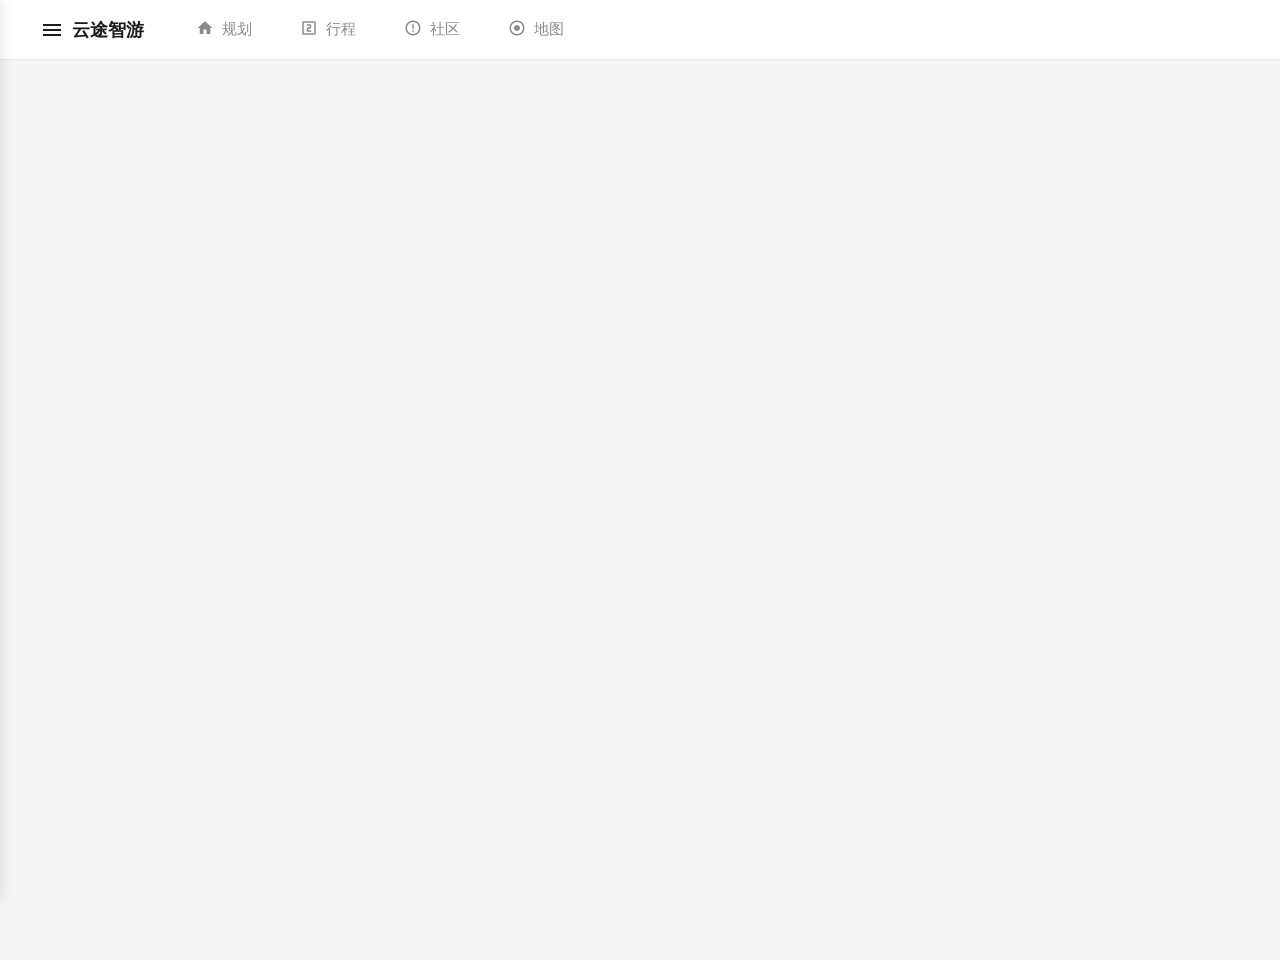
<file: map.html>
<!DOCTYPE html>
<html lang="zh-CN">
<head>
    <meta charset="UTF-8">
    <meta name="viewport" content="width=device-width, initial-scale=1.0, maximum-scale=1.0, user-scalable=no">
    <title>云途智游 - 地图</title>
    <link rel="stylesheet" href="css/style.css">
    <style>
        body, html {
            margin: 0;
            padding: 0;
            width: 100%;
            height: 100%;
            overflow: hidden;
            background-color: #f5f5f5;
        }
        
        #map-container {
            width: 100%;
            height: calc(100vh - 60px); /* Top nav bar is usually 60px */
            position: absolute;
            top: 60px;
            left: 0;
            z-index: 1;
        }
        
        /* Adjust map container height for mobile if bottom navbar exists */
        @media (max-width: 768px) {
            #map-container {
                height: calc(100vh - 60px - 60px); /* top bar + bottom nav */
                top: 60px; 
            }
        }
        
        .marker-label {
            background-color: #1890ff;
            color: white;
            border-radius: 50%;
            width: 24px;
            height: 24px;
            line-height: 24px;
            text-align: center;
            font-size: 12px;
            font-weight: bold;
            box-shadow: 0 2px 4px rgba(0,0,0,0.3);
            border: 2px solid white;
        }
        
        .amap-info-content {
            border-radius: 8px;
            box-shadow: 0 4px 12px rgba(0,0,0,0.15);
        }
    </style>

    <!-- 高德地图安全密钥 -->
    <script type="text/javascript">
        window._AMapSecurityConfig = {
            securityJsCode: '3f363344be118a940c1540a4cdcf3ebf',
        }
    </script>
    <!-- 高德地图API -->
    <script type="text/javascript" src="https://webapi.amap.com/maps?v=2.0&key=cd62f68c3149018b9e26d26699f7602d&plugin=AMap.ToolBar,AMap.Scale,AMap.Driving,AMap.Walking,AMap.Transfer,AMap.Geocoder"></script>
</head>
<body>
    <!-- Navbar Component will inject header/footer here -->
    <div id="app"></div>
    
    <!-- 地图容器 -->
    <div id="map-container"></div>

    <script src="js/common.js"></script>
    <script src="js/components/Navbar.js"></script>
    <script src="js/map.js"></script>
</body>
</html>
</file>
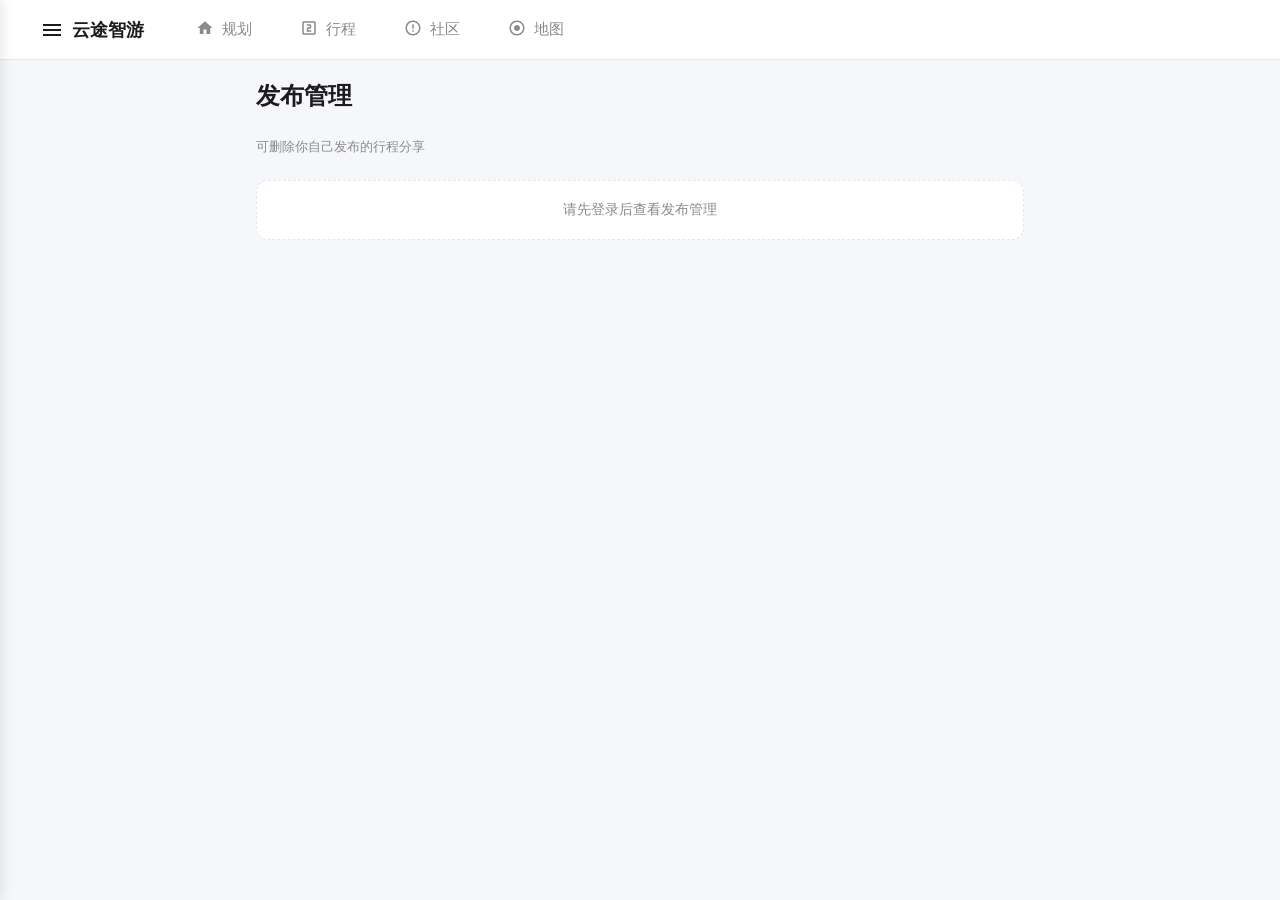
<file: publish_manage.html>
<!DOCTYPE html>
<html lang="zh-CN">
<head>
    <meta charset="UTF-8">
    <meta name="viewport" content="width=device-width, initial-scale=1.0, user-scalable=no">
    <title>发布管理 - 云途智游</title>
    <link rel="stylesheet" href="css/style.css?v=20260320">
</head>
<body>
    <main class="container publish-manage-page">
        <h2 class="page-title">发布管理</h2>
        <div class="publish-manage-tip">可删除你自己发布的行程分享</div>
        <div class="publish-manage-list" id="publishManageList"></div>
        <div class="publish-manage-empty" id="publishManageEmpty" style="display:none;">暂无你发布的动态</div>
    </main>

    <script src="js/components/Navbar.js?v=20260320"></script>
    <script src="js/common.js?v=20260320"></script>
    <script>
        const DEFAULT_AVATAR = 'data:image/svg+xml,%3Csvg xmlns=%22http://www.w3.org/2000/svg%22 width=%2280%22 height=%2280%22 viewBox=%220 0 24 24%22 fill=%22%23007aff%22%3E%3Cpath d=%22M12 12c2.76 0 5-2.24 5-5s-2.24-5-5-5-5 2.24-5 5 2.24 5 5 5zm0 2c-3.34 0-10 1.67-10 5v3h20v-3c0-3.33-6.66-5-10-5z%22/%3E%3C/svg%3E';

        function getCurrentUser() {
            const raw = localStorage.getItem('appUser');
            if (!raw) return null;
            try {
                return JSON.parse(raw);
            } catch (e) {
                return null;
            }
        }

        function escapeHtml(value) {
            return String(value || '')
                .replace(/&/g, '&amp;')
                .replace(/</g, '&lt;')
                .replace(/>/g, '&gt;')
                .replace(/"/g, '&quot;')
                .replace(/'/g, '&#39;');
        }

        function formatDateText(value) {
            if (!value) return '';
            const date = new Date(value.replace(' ', 'T'));
            if (Number.isNaN(date.getTime())) return value;
            const month = String(date.getMonth() + 1).padStart(2, '0');
            const day = String(date.getDate()).padStart(2, '0');
            const hour = String(date.getHours()).padStart(2, '0');
            const minute = String(date.getMinutes()).padStart(2, '0');
            return `${month}-${day} ${hour}:${minute}`;
        }

        function renderMyPost(post) {
            const imagesHtml = (post.images || []).map((url, idx) => `
                <img src="${url}" alt="动态图片${idx + 1}" class="community-post-image">
            `).join('');
            const completedText = (post.completed_nodes || []).slice(0, 4).join(' · ');
            return `
                <article class="community-post-card publish-manage-card" data-post-id="${post.id}">
                    <div class="community-post-head">
                        <img class="community-post-avatar" src="${post.user.avatar_url || DEFAULT_AVATAR}" alt="头像">
                        <div class="community-post-user">
                            <div class="community-post-name">${escapeHtml(post.user.nickname || post.user.username || '')}</div>
                            <div class="community-post-id">ID: ${escapeHtml(post.user.user_code || '')}</div>
                        </div>
                    </div>
                    <div class="community-post-meta">
                        <span>${escapeHtml(post.trip_title || '')}</span>
                        <span>${escapeHtml(completedText)}</span>
                    </div>
                    ${post.content ? `<div class="community-post-content">${escapeHtml(post.content)}</div>` : ''}
                    ${imagesHtml ? `<div class="community-post-images">${imagesHtml}</div>` : ''}
                    <div class="publish-manage-footer">
                        <span class="community-post-time">${formatDateText(post.created_at)}</span>
                        <button class="publish-manage-delete" data-delete-post="true" type="button">删除</button>
                    </div>
                </article>
            `;
        }

        function renderList(posts) {
            const list = document.getElementById('publishManageList');
            const empty = document.getElementById('publishManageEmpty');
            if (!posts.length) {
                list.innerHTML = '';
                empty.style.display = 'block';
                return;
            }
            empty.style.display = 'none';
            list.innerHTML = posts.map(item => renderMyPost(item)).join('');
        }

        async function loadMyPosts() {
            const user = getCurrentUser();
            if (!user) {
                document.getElementById('publishManageList').innerHTML = '';
                document.getElementById('publishManageEmpty').style.display = 'block';
                document.getElementById('publishManageEmpty').textContent = '请先登录后查看发布管理';
                return;
            }
            const response = await fetch(`${API_BASE_URL}/community/posts/mine?user_code=${encodeURIComponent(user.user_code)}`);
            const data = await response.json();
            if (!response.ok) {
                throw new Error(data.detail || '加载失败');
            }
            renderList(data.posts || []);
        }

        async function handleDelete(postId) {
            const user = getCurrentUser();
            if (!user) {
                await showAlertDialog('请先登录后再删除');
                return;
            }
            const confirmed = await showConfirmDialog('确定删除这条动态吗？');
            if (!confirmed) return;
            const response = await fetch(`${API_BASE_URL}/community/posts/${postId}?user_code=${encodeURIComponent(user.user_code)}`, {
                method: 'DELETE'
            });
            const data = await response.json();
            if (!response.ok) {
                await showAlertDialog(data.detail || '删除失败');
                return;
            }
            await loadMyPosts();
            await showAlertDialog('删除成功');
        }

        function bindActions() {
            const list = document.getElementById('publishManageList');
            list.addEventListener('click', async (event) => {
                const target = event.target;
                if (!(target instanceof HTMLElement)) return;
                const deleteBtn = target.closest('[data-delete-post]');
                if (!(deleteBtn instanceof HTMLElement)) return;
                const card = deleteBtn.closest('[data-post-id]');
                if (!(card instanceof HTMLElement)) return;
                const postId = Number(card.getAttribute('data-post-id'));
                if (!postId) return;
                await handleDelete(postId);
            });
        }

        document.addEventListener('DOMContentLoaded', async () => {
            bindActions();
            try {
                await loadMyPosts();
            } catch (error) {
                await showAlertDialog(error.message || '发布管理加载失败');
            }
        });
    </script>
</body>
</html>
</file>
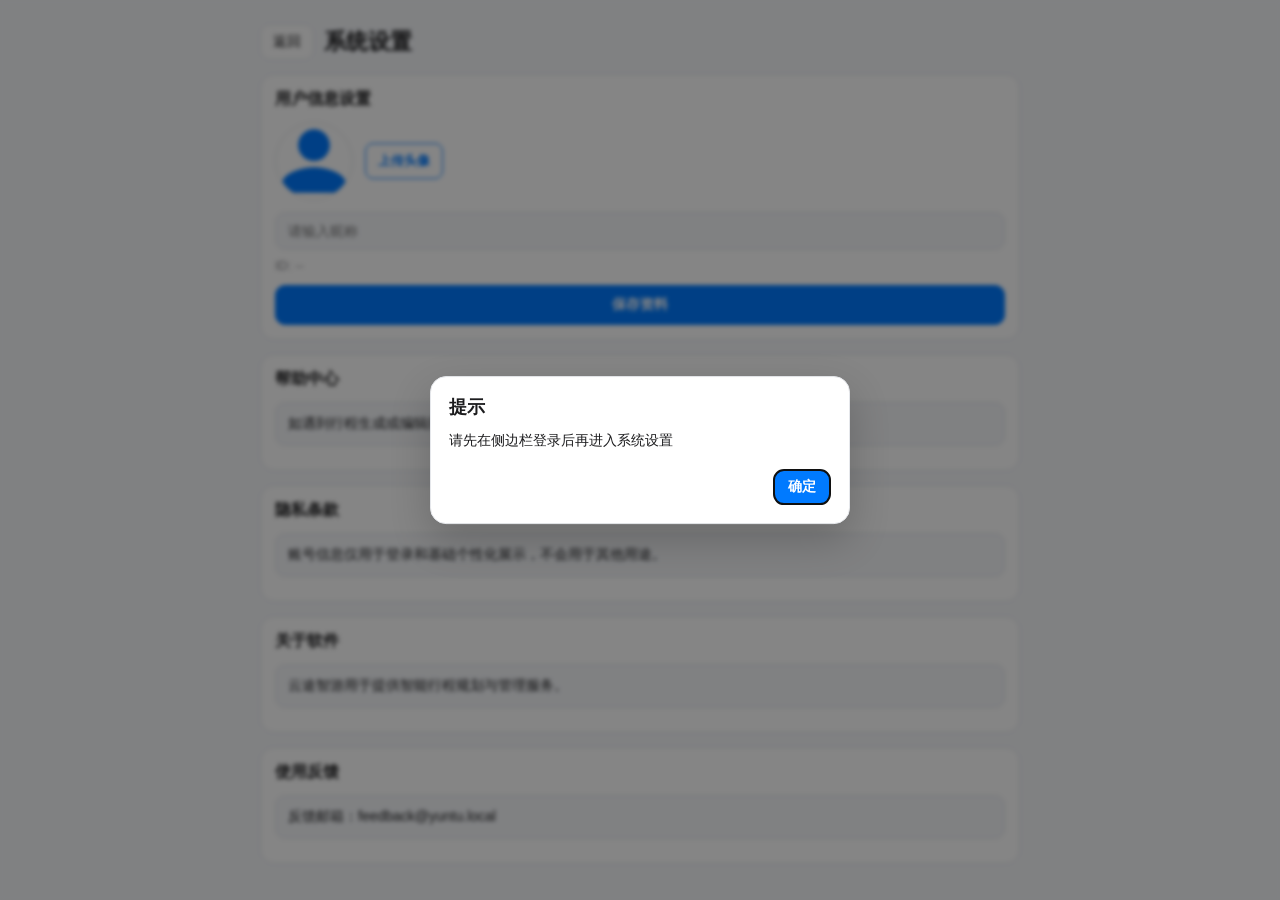
<file: settings.html>
<!DOCTYPE html>
<html lang="zh-CN">
<head>
    <meta charset="UTF-8">
    <meta name="viewport" content="width=device-width, initial-scale=1.0, user-scalable=no">
    <title>系统设置 - 云途智游</title>
    <link rel="stylesheet" href="css/style.css?v=20260319">
    <style>
        body {
            padding-top: 0;
            padding-bottom: 0;
        }
    </style>
</head>
<body class="settings-page">
    <div class="settings-wrap">
        <div class="settings-header">
            <button class="settings-back" id="settingsBackBtn" type="button">返回</button>
            <h1 class="settings-title">系统设置</h1>
        </div>

        <section class="settings-card">
            <h2 class="settings-card-title">用户信息设置</h2>
            <div class="profile-row">
                <img id="profileAvatar" class="profile-avatar-large" alt="头像" src="data:image/svg+xml,%3Csvg xmlns=%22http://www.w3.org/2000/svg%22 width=%2278%22 height=%2278%22 viewBox=%220 0 24 24%22 fill=%22%23007aff%22%3E%3Cpath d=%22M12 12c2.76 0 5-2.24 5-5s-2.24-5-5-5-5 2.24-5 5 2.24 5 5 5zm0 2c-3.34 0-10 1.67-10 5v3h20v-3c0-3.33-6.66-5-10-5z%22/%3E%3C/svg%3E">
                <label class="profile-upload">
                    上传头像
                    <input type="file" id="avatarInput" accept="image/*">
                </label>
            </div>
            <input class="profile-input" id="nicknameInput" placeholder="请输入昵称" maxlength="20">
            <div class="profile-id" id="userIdText">ID: --</div>
            <button class="auth-submit" id="saveProfileBtn" type="button" style="margin-top:12px;">保存资料</button>
        </section>

        <section class="settings-card">
            <h2 class="settings-card-title">帮助中心</h2>
            <ul class="settings-list">
                <li class="settings-list-item">如遇到行程生成或编辑问题，请先检查网络连接并刷新页面。</li>
            </ul>
        </section>

        <section class="settings-card">
            <h2 class="settings-card-title">隐私条款</h2>
            <ul class="settings-list">
                <li class="settings-list-item">账号信息仅用于登录和基础个性化展示，不会用于其他用途。</li>
            </ul>
        </section>

        <section class="settings-card">
            <h2 class="settings-card-title">关于软件</h2>
            <ul class="settings-list">
                <li class="settings-list-item">云途智游用于提供智能行程规划与管理服务。</li>
            </ul>
        </section>

        <section class="settings-card">
            <h2 class="settings-card-title">使用反馈</h2>
            <ul class="settings-list">
                <li class="settings-list-item">反馈邮箱：feedback@yuntu.local</li>
            </ul>
        </section>
    </div>

    <script src="js/common.js?v=20260319"></script>
    <script>
        const DEFAULT_AVATAR = 'data:image/svg+xml,%3Csvg xmlns=%22http://www.w3.org/2000/svg%22 width=%2278%22 height=%2278%22 viewBox=%220 0 24 24%22 fill=%22%23007aff%22%3E%3Cpath d=%22M12 12c2.76 0 5-2.24 5-5s-2.24-5-5-5-5 2.24-5 5 2.24 5 5 5zm0 2c-3.34 0-10 1.67-10 5v3h20v-3c0-3.33-6.66-5-10-5z%22/%3E%3C/svg%3E';
        const MAX_AVATAR_UPLOAD_BYTES = 5 * 1024 * 1024;
        const MAX_AVATAR_STORE_BYTES = 2 * 1024 * 1024;
        let pendingAvatarUrl = '';
        let currentUser = null;

        function estimateDataUrlBytes(dataUrl) {
            if (!dataUrl || typeof dataUrl !== 'string') return 0;
            const commaIndex = dataUrl.indexOf(',');
            if (commaIndex < 0) return 0;
            const base64 = dataUrl.slice(commaIndex + 1);
            const padding = (base64.match(/=+$/) || [''])[0].length;
            return Math.floor(base64.length * 0.75) - padding;
        }

        function readFileAsDataURL(file) {
            return new Promise((resolve, reject) => {
                const reader = new FileReader();
                reader.onload = () => resolve(reader.result || '');
                reader.onerror = () => reject(new Error('头像读取失败'));
                reader.readAsDataURL(file);
            });
        }

        function loadImageElement(dataUrl) {
            return new Promise((resolve, reject) => {
                const img = new Image();
                img.onload = () => resolve(img);
                img.onerror = () => reject(new Error('头像解析失败'));
                img.src = dataUrl;
            });
        }

        async function normalizeAvatarDataUrl(file) {
            if (!file.type || !file.type.startsWith('image/')) {
                throw new Error('请选择图片文件');
            }
            if (file.size > MAX_AVATAR_UPLOAD_BYTES) {
                throw new Error('头像原图不能超过5MB');
            }
            const sourceDataUrl = await readFileAsDataURL(file);
            const image = await loadImageElement(sourceDataUrl);
            const maxSide = 420;
            const width = image.width || 1;
            const height = image.height || 1;
            const scale = Math.min(1, maxSide / Math.max(width, height));
            const targetWidth = Math.max(1, Math.round(width * scale));
            const targetHeight = Math.max(1, Math.round(height * scale));
            const canvas = document.createElement('canvas');
            canvas.width = targetWidth;
            canvas.height = targetHeight;
            const ctx = canvas.getContext('2d');
            ctx.drawImage(image, 0, 0, targetWidth, targetHeight);

            const mimeCandidates = ['image/webp', 'image/jpeg', 'image/png'];
            let result = '';
            for (const mime of mimeCandidates) {
                const qualityList = mime === 'image/png' ? [undefined] : [0.9, 0.82, 0.75];
                for (const quality of qualityList) {
                    result = quality === undefined ? canvas.toDataURL(mime) : canvas.toDataURL(mime, quality);
                    if (estimateDataUrlBytes(result) <= MAX_AVATAR_STORE_BYTES) {
                        return result;
                    }
                }
            }
            if (estimateDataUrlBytes(result) > MAX_AVATAR_STORE_BYTES) {
                throw new Error('头像处理后仍超过2MB，请换一张更小的图片');
            }
            return result;
        }

        function getStoredUser() {
            const raw = localStorage.getItem('appUser');
            if (!raw) return null;
            try {
                return JSON.parse(raw);
            } catch (e) {
                return null;
            }
        }

        function setStoredUser(user) {
            localStorage.setItem('appUser', JSON.stringify(user));
        }

        function bindBackAction() {
            const btn = document.getElementById('settingsBackBtn');
            btn.addEventListener('click', () => {
                document.body.classList.add('page-transition-out');
                setTimeout(() => {
                    window.location.href = '/';
                }, 180);
            });
        }

        async function loadUserProfile() {
            const stored = getStoredUser();
            if (!stored || !stored.user_code) {
                await showAlertDialog('请先在侧边栏登录后再进入系统设置');
                window.location.href = '/';
                return;
            }
            const response = await fetch(`${API_BASE_URL}/user/${stored.user_code}`);
            const data = await response.json();
            if (!response.ok) {
                await showAlertDialog(data.detail || '用户信息加载失败');
                window.location.href = '/';
                return;
            }
            currentUser = data.user;
            pendingAvatarUrl = currentUser.avatar_url || '';
            document.getElementById('nicknameInput').value = currentUser.nickname || '';
            document.getElementById('profileAvatar').src = currentUser.avatar_url || DEFAULT_AVATAR;
            document.getElementById('userIdText').textContent = `ID: ${currentUser.user_code}`;
        }

        function bindAvatarUploader() {
            const input = document.getElementById('avatarInput');
            input.addEventListener('change', async () => {
                const file = input.files && input.files[0];
                if (!file) return;
                try {
                    pendingAvatarUrl = await normalizeAvatarDataUrl(file);
                    document.getElementById('profileAvatar').src = pendingAvatarUrl || DEFAULT_AVATAR;
                } catch (error) {
                    await showAlertDialog(error.message || '头像处理失败');
                    input.value = '';
                    return;
                }
                input.value = '';
            });
        }

        function bindSaveProfile() {
            const btn = document.getElementById('saveProfileBtn');
            btn.addEventListener('click', async () => {
                if (!currentUser) return;
                const nickname = document.getElementById('nicknameInput').value.trim();
                if (!nickname) {
                    await showAlertDialog('昵称不能为空');
                    return;
                }
                const response = await fetch(`${API_BASE_URL}/user/${currentUser.user_code}`, {
                    method: 'PATCH',
                    headers: { 'Content-Type': 'application/json' },
                    body: JSON.stringify({
                        nickname,
                        avatar_url: pendingAvatarUrl || null
                    })
                });
                const data = await response.json();
                if (!response.ok) {
                    await showAlertDialog(data.detail || '保存失败');
                    return;
                }
                currentUser = data.user;
                pendingAvatarUrl = currentUser.avatar_url || '';
                setStoredUser(currentUser);
                document.getElementById('profileAvatar').src = currentUser.avatar_url || DEFAULT_AVATAR;
                document.getElementById('userIdText').textContent = `ID: ${currentUser.user_code}`;
                await showAlertDialog('保存成功');
            });
        }

        document.addEventListener('DOMContentLoaded', async () => {
            bindBackAction();
            bindAvatarUploader();
            bindSaveProfile();
            await loadUserProfile();
        });
    </script>
</body>
</html>
</file>
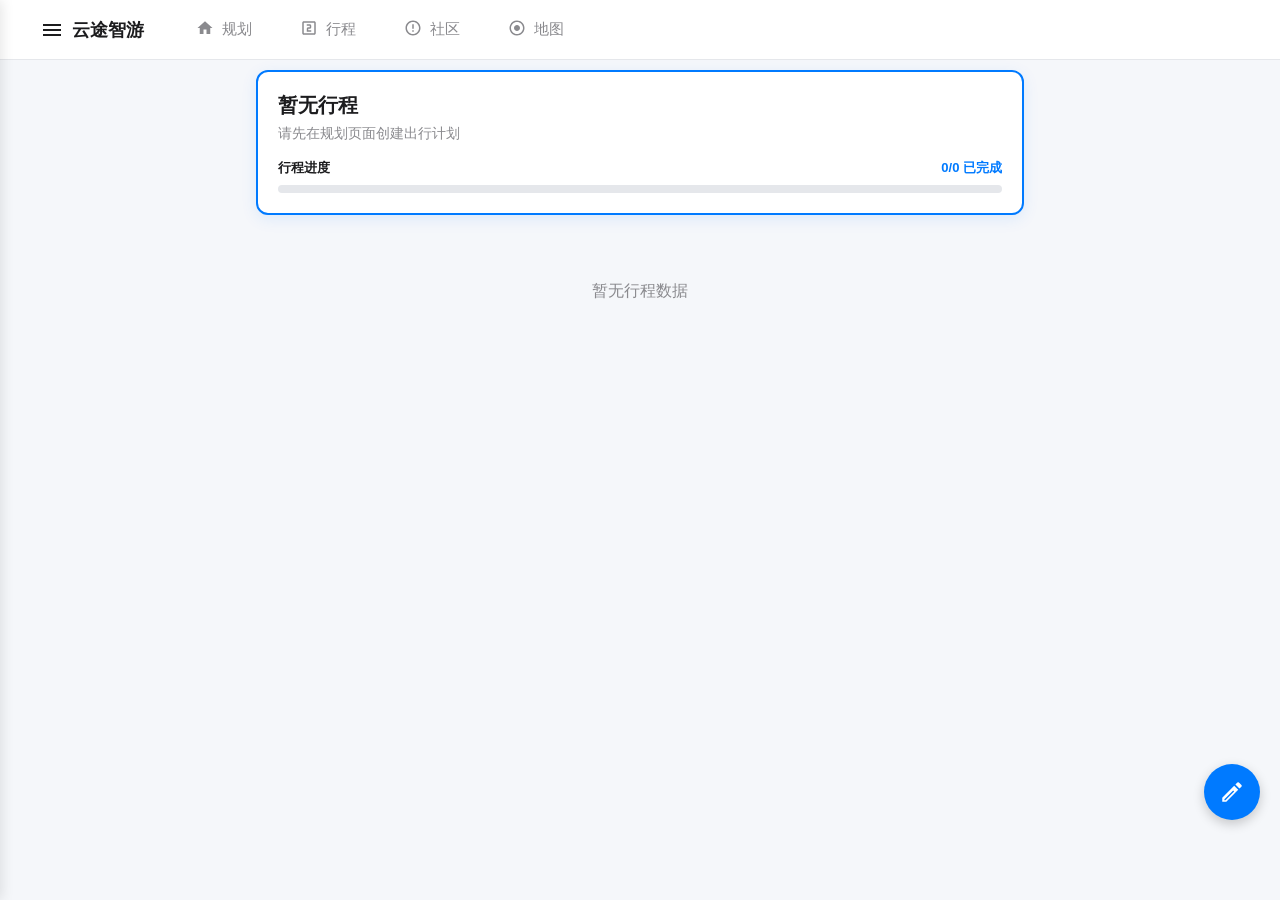
<file: trip.html>
<!DOCTYPE html>
<html lang="zh-CN">
<head>
    <meta charset="UTF-8">
    <meta name="viewport" content="width=device-width, initial-scale=1.0, user-scalable=no">
    <title>我的行程 - 云途</title>
    <link rel="stylesheet" href="css/style.css?v=20260320">
</head>
<body>
    <main class="container trip-page">
        <div class="trip-header">
            <div class="trip-header-top">
                <div class="trip-info">
                    <h2 class="trip-title" id="tripTitle">加载中...</h2>
                    <p class="trip-subtitle" id="tripSubtitle">-</p>
                </div>
                <div class="trip-status wave-effect" id="tripStatus" style="display: none;">
                    <div class="status-dot pulse"></div>
                    <span>正在聚焦此行程</span>
                </div>
            </div>
            <div class="trip-progress-container">
                <div class="progress-info">
                    <span class="progress-label">行程进度</span>
                    <span class="progress-text" id="trip-progress-text">0/0 已完成</span>
                </div>
                <div class="progress-bar-bg">
                    <div class="progress-bar-fill" id="trip-progress-bar" style="width: 0%;"></div>
                </div>
            </div>
        </div>
        
        <div class="timeline-container" id="timelineContainer">
            <p style="text-align: center; color: var(--text-secondary); margin-top: 2rem;">暂无行程数据</p>
        </div>
    </main>
    
    <button class="locate-btn" id="locateTripBtn" onclick="scrollToLatestChecked()" aria-label="定位到最新勾选的行程" title="定位到最新勾选的行程" style="display: none;">
        <svg viewBox="0 0 24 24"><path d="M12 8c-2.21 0-4 1.79-4 4s1.79 4 4 4 4-1.79 4-4-1.79-4-4-4zm8.94 3c-.46-4.17-3.77-7.48-7.94-7.94V1h-2v2.06C6.83 3.52 3.52 6.83 3.06 11H1v2h2.06c.46 4.17 3.77 7.48 7.94 7.94V23h2v-2.06c4.17-.46 7.48-3.77 7.94-7.94H23v-2h-2.06zM12 19c-3.87 0-7-3.13-7-7s3.13-7 7-7 7 3.13 7 7-3.13 7-7 7z"/></svg>
    </button>
    <button class="add-btn" id="editTripBtn" onclick="openTripEditor()" aria-label="编辑行程" title="编辑行程">
        <svg viewBox="0 0 24 24"><path d="M3 17.25V21h3.75l11-11.03-3.75-3.75L3 17.25zm2.92 2.33H5v-.92l8.06-8.06.92.92L5.92 19.58zM20.71 7.04a1.003 1.003 0 0 0 0-1.42L18.37 3.29a1.003 1.003 0 0 0-1.42 0l-1.83 1.83 3.75 3.75 1.84-1.83z"/></svg>
    </button>
    <div class="popup-mask" id="tripEditMask" onclick="closeTripEditPopup()"></div>
    <div class="form-popup trip-edit-popup" id="tripEditPopup" role="dialog" aria-modal="true">
        <button class="popup-close" onclick="closeTripEditPopup()" aria-label="关闭">×</button>
        <h2 class="page-title" id="tripEditTitle">编辑行程事件</h2>
        <div class="form-item">
            <label class="form-label">第几天</label>
            <input type="number" class="form-input" id="tripEditDay" min="1">
        </div>
        <div class="form-row">
            <div class="form-item">
                <label class="form-label">开始时间</label>
                <input type="text" class="form-input" id="tripEditStartTime" placeholder="09:00">
            </div>
            <div class="form-item">
                <label class="form-label">结束时间</label>
                <input type="text" class="form-input" id="tripEditEndTime" placeholder="10:30">
            </div>
        </div>
        <div class="form-item">
            <label class="form-label">类型</label>
            <select class="autocomplete-input" id="tripEditType">
                <option value="attraction">景点</option>
                <option value="breakfast">早餐</option>
                <option value="lunch">午餐</option>
                <option value="dinner">晚餐</option>
                <option value="accommodation">住宿</option>
                <option value="airplane">航班</option>
            </select>
        </div>
        <div class="form-item">
            <label class="form-label">位置/内容</label>
            <input type="text" class="form-input" id="tripEditPosition" placeholder="地点或活动内容">
        </div>
        <div class="form-row">
            <div class="form-item">
                <label class="form-label">出发地</label>
                <input type="text" class="form-input" id="tripEditStart" placeholder="出发地">
            </div>
            <div class="form-item">
                <label class="form-label">目的地</label>
                <input type="text" class="form-input" id="tripEditEnd" placeholder="目的地">
            </div>
        </div>
        <div class="form-row">
            <div class="form-item">
                <label class="form-label">费用</label>
                <input type="number" class="form-input" id="tripEditCost" min="0" step="0.01">
            </div>
            <div class="form-item">
                <label class="form-label">单价</label>
                <input type="number" class="form-input" id="tripEditPrice" min="0" step="0.01">
            </div>
        </div>
        <div class="form-row">
            <div class="form-item">
                <label class="form-label">票数</label>
                <input type="number" class="form-input" id="tripEditTickets" min="0" step="1">
            </div>
            <div class="form-item">
                <label class="form-label">航班号</label>
                <input type="text" class="form-input" id="tripEditFlightId" placeholder="CA1234">
            </div>
        </div>
        <div class="form-row">
            <div class="form-item">
                <label class="form-label">房间数</label>
                <input type="number" class="form-input" id="tripEditRooms" min="0" step="1">
            </div>
            <div class="form-item">
                <label class="form-label">房型</label>
                <select class="autocomplete-input" id="tripEditRoomType">
                    <option value="">未设置</option>
                    <option value="1">单人间</option>
                    <option value="2">双人间</option>
                </select>
            </div>
        </div>
        <button class="btn-submit" onclick="submitTripEdit()">保存修改</button>
    </div>

    <script src="js/components/Navbar.js?v=20260319"></script>
    <script src="js/common.js?v=20260319"></script>
    <script>
        let latestCheckedTarget = null;
        let currentTripData = null;
        let completionStatus = {};
        let collapsedDayStatus = {};
        let tripEditState = {
            mode: null,
            activityId: null
        };
        let isTripEditMode = false;
        let timelineInteractionsInitialized = false;

        function getCurrentUserCode() {
            try {
                const raw = localStorage.getItem('appUser');
                if (!raw) return '';
                const user = JSON.parse(raw);
                return user?.user_code ? String(user.user_code) : '';
            } catch (e) {
                return '';
            }
        }

        function getCompletionStorageKey() {
            if (!currentTripData || !currentTripData.id) return '';
            const userCode = getCurrentUserCode() || 'guest';
            return `tripCompletion_${userCode}_${currentTripData.id}`;
        }

        function getCollapsedDayStorageKey() {
            if (!currentTripData || !currentTripData.id) return '';
            return `tripCollapsedDays_${currentTripData.id}`;
        }

        function getDayStorageId(dayContainer) {
            return dayContainer.dataset.day || '';
        }

        function saveCollapsedDayStatus() {
            const key = getCollapsedDayStorageKey();
            if (!key) return;
            localStorage.setItem(key, JSON.stringify(collapsedDayStatus));
        }

        function loadCollapsedDayStatus() {
            const key = getCollapsedDayStorageKey();
            if (!key) {
                collapsedDayStatus = {};
                return;
            }
            const saved = localStorage.getItem(key);
            collapsedDayStatus = saved ? JSON.parse(saved) : {};
        }

        function setDayCollapsed(dayContainer, allChecked, isCollapsed) {
            if (!dayContainer) return;
            const content = dayContainer.querySelector('.timeline-day-content');
            const summary = dayContainer.querySelector('.day-summary');
            const toggleBtn = dayContainer.querySelector('.toggle-day-btn');
            if (!content || !summary || !toggleBtn) return;

            if (!allChecked) {
                content.classList.remove('collapsed');
                content.style.maxHeight = 'none';
                summary.classList.add('hidden');
                toggleBtn.classList.add('hidden');
                toggleBtn.textContent = '收起';
                return;
            }

            summary.classList.remove('hidden');
            toggleBtn.classList.remove('hidden');
            if (isCollapsed) {
                content.classList.add('collapsed');
                content.style.maxHeight = '0';
                toggleBtn.textContent = '展开';
                return;
            }

            content.classList.remove('collapsed');
            content.style.maxHeight = 'none';
            toggleBtn.textContent = '收起';
        }

        function syncDayCollapsedState(dayContainer) {
            const dayId = getDayStorageId(dayContainer);
            if (!dayId) return;

            const dayCheckboxes = dayContainer.querySelectorAll('.checkbox-container input[type="checkbox"]');
            const allChecked = dayCheckboxes.length > 0 && Array.from(dayCheckboxes).every(cb => cb.checked);
            const storedCollapsed = collapsedDayStatus[dayId] === true;
            const shouldCollapse = allChecked && storedCollapsed;

            setDayCollapsed(dayContainer, allChecked, shouldCollapse);

            if (!allChecked && collapsedDayStatus[dayId]) {
                collapsedDayStatus[dayId] = false;
                saveCollapsedDayStatus();
            }
        }

        function applyStoredDayCollapsedState() {
            document.querySelectorAll('.timeline-day').forEach(dayContainer => {
                syncDayCollapsedState(dayContainer);
            });
        }

        function getActivityTypeLabel(type) {
            const typeMap = {
                'airplane': '航班',
                'accommodation': '住宿',
                'attraction': '景点',
                'breakfast': '早餐',
                'lunch': '午餐',
                'dinner': '晚餐'
            };
            return typeMap[type] || type;
        }

        function getActivityIcon(type) {
            const iconMap = {
                'airplane': '✈️',
                'accommodation': '🏨',
                'attraction': '📍',
                'breakfast': '🌅',
                'lunch': '🍽️',
                'dinner': '🌙'
            };
            return iconMap[type] || '📌';
        }

        function generateActivityDescription(activity) {
            const type = activity.type;
            switch(type) {
                case 'airplane':
                    return `${activity.start} → ${activity.end}，航班号：${activity.FlightID || '未知'}`;
                case 'accommodation':
                    return `入住${activity.position}，${activity.rooms}间${activity.room_type === 2 ? '双人间' : '单人间'}`;
                case 'attraction':
                    return `游览${activity.position}`;
                case 'breakfast':
                case 'lunch':
                case 'dinner':
                    return `在${activity.position}用餐`;
                default:
                    return activity.position || '';
            }
        }

        function renderTimeline(itinerary) {
            const container = document.getElementById('timelineContainer');
            if (!itinerary || !itinerary.itinerary || itinerary.itinerary.length === 0) {
                container.innerHTML = '<p style="text-align: center; color: var(--text-secondary); margin-top: 2rem;">暂无行程数据</p>';
                return;
            }

            let html = '';
            const days = itinerary.itinerary;
            
            days.forEach((dayData, dayIndex) => {
                const activities = dayData.activities || [];
                html += `
                    <div class="timeline-day" data-day="${dayData.day}">
                        <div class="timeline-day-header">
                            <div class="day-header-main">
                                <div class="day-dot"></div>
                                <h3>第${dayData.day}天</h3>
                            </div>
                            <div class="day-edit-actions">
                                <button class="day-add-btn" onclick="openCreateActivity(${dayData.day})">新增事件</button>
                                <button class="day-delete-btn" onclick="deleteTripDay(${dayData.day})">删除当天</button>
                            </div>
                            <div class="day-summary hidden">所有行程已完成</div>
                            <button class="toggle-day-btn hidden">展开</button>
                        </div>
                        <div class="timeline-day-content">
                `;
                
                activities.forEach((activity, actIndex) => {
                    const activityId = activity.activity_id || '';
                    const canEditActivity = activityId !== '';
                    const uniqueId = activityId || `day${dayData.day}_act${actIndex}`;
                    const isChecked = completionStatus[uniqueId] || false;
                    
                    html += `
                        <div class="timeline-item">
                            <div class="timeline-node">
                                <span class="time">${activity.start_time}</span>
                                <div class="node-dot"></div>
                            </div>
                            <div class="timeline-content">
                                <div class="event-card">
                                    <div class="event-info">
                                        <h4 class="event-title">${getActivityIcon(activity.type)} ${getActivityTypeLabel(activity.type)}：${activity.position || activity.start || ''}</h4>
                                        <p class="event-desc">${generateActivityDescription(activity)}</p>
                                        ${activity.cost ? `<p class="event-cost">费用：¥${activity.cost.toFixed(2)}</p>` : ''}
                                    </div>
                                    <label class="checkbox-container">
                                        <input type="checkbox" 
                                               data-day="${dayData.day}" 
                                               data-index="${actIndex}"
                                               data-activity-id="${activityId}"
                                               data-unique-id="${uniqueId}"
                                               ${isChecked ? 'checked' : ''}>
                                        <svg viewBox="0 0 512 512" height="1em" xmlns="http://www.w3.org/2000/svg" class="check-regular"><path d="M464 256A208 208 0 1 0 48 256a208 208 0 1 0 416 0zM0 256a256 256 0 1 1 512 0A256 256 0 1 1 0 256z"></path></svg>
                                        <svg viewBox="0 0 512 512" height="1em" xmlns="http://www.w3.org/2000/svg" class="check-solid"><path d="M256 512A256 256 0 1 0 256 0a256 256 0 1 0 0 512zM369 209L241 337c-9.4 9.4-24.6 9.4-33.9 0l-64-64c-9.4-9.4-9.4-24.6 0-33.9s24.6-9.4 33.9 0l47 47L335 175c9.4-9.4 24.6-9.4 33.9 0s9.4 24.6 0 33.9z"></path></svg>
                                    </label>
                                    <div class="event-edit-actions">
                                        <button class="event-edit-btn" onclick="openEditActivity(${dayData.day}, '${activityId}')" ${canEditActivity ? '' : 'disabled'}>编辑</button>
                                        <button class="event-delete-btn" onclick="deleteActivity('${activityId}')" ${canEditActivity ? '' : 'disabled'}>删除</button>
                                    </div>
                                </div>
                            </div>
                        </div>
                    `;
                });
                
                html += `
                        </div>
                    </div>
                `;
            });

            html += `
                <button class="timeline-add-day-text" onclick="addTripDay()">+ 添加一天</button>
            `;
            
            container.innerHTML = html;
            applyEditModeToTimeline();
            applyStoredDayCollapsedState();
            updateProgress();
        }

        function applyEditModeToTimeline() {
            const container = document.getElementById('timelineContainer');
            if (!container) return;
            container.classList.toggle('is-edit-mode', isTripEditMode);
        }

        function toggleDayCollapsed(dayContainer, btn) {
            const content = dayContainer?.querySelector('.timeline-day-content');
            if (!content) return;
            const dayId = getDayStorageId(dayContainer);

            if (content.classList.contains('collapsed')) {
                content.classList.remove('collapsed');
                content.style.maxHeight = content.scrollHeight + 'px';
                btn.textContent = '收起';
                if (dayId) {
                    collapsedDayStatus[dayId] = false;
                    saveCollapsedDayStatus();
                }
                setTimeout(() => {
                    content.style.maxHeight = 'none';
                }, 220);
                return;
            }

            content.style.maxHeight = content.scrollHeight + 'px';
            requestAnimationFrame(() => {
                content.classList.add('collapsed');
                content.style.maxHeight = '0';
            });
            btn.textContent = '展开';
            if (dayId) {
                collapsedDayStatus[dayId] = true;
                saveCollapsedDayStatus();
            }
        }

        function handleTimelineCheckboxChange(checkbox) {
            const uniqueId = checkbox.dataset.uniqueId;
            completionStatus[uniqueId] = checkbox.checked;
            saveCompletionStatus();
            updateProgress();
            checkDayCompletion(checkbox);
            syncCompletionToServer(checkbox);
        }

        function ensureTimelineInteractionsInitialized() {
            if (timelineInteractionsInitialized) return;
            const container = document.getElementById('timelineContainer');
            if (!container) return;

            container.addEventListener('change', (event) => {
                const checkbox = event.target.closest('.checkbox-container input[type="checkbox"]');
                if (!checkbox) return;
                handleTimelineCheckboxChange(checkbox);
            });

            container.addEventListener('click', (event) => {
                const toggleBtn = event.target.closest('.toggle-day-btn');
                if (!toggleBtn) return;
                const dayContainer = toggleBtn.closest('.timeline-day');
                toggleDayCollapsed(dayContainer, toggleBtn);
            });

            timelineInteractionsInitialized = true;
        }

        function checkDayCompletion(changedCheckbox) {
            const dayContainer = changedCheckbox.closest('.timeline-day');
            const eventCard = changedCheckbox.closest('.event-card');
            
            if (changedCheckbox.checked) {
                latestCheckedTarget = eventCard;
                document.getElementById('locateTripBtn').style.display = 'flex';
            }

            if (!dayContainer) return;

            const dayCheckboxes = dayContainer.querySelectorAll('.checkbox-container input[type="checkbox"]');
            const allChecked = Array.from(dayCheckboxes).every(cb => cb.checked);
            
            const content = dayContainer.querySelector('.timeline-day-content');
            const summary = dayContainer.querySelector('.day-summary');
            const toggleBtn = dayContainer.querySelector('.toggle-day-btn');
            const dayHeader = dayContainer.querySelector('.timeline-day-header');
            const dayId = getDayStorageId(dayContainer);

            if (allChecked) {
                if (changedCheckbox.checked) {
                    latestCheckedTarget = dayHeader;
                }
                content.style.maxHeight = content.scrollHeight + 'px';
                requestAnimationFrame(() => {
                    content.classList.add('collapsed');
                    content.style.maxHeight = '0';
                });
                summary.classList.remove('hidden');
                toggleBtn.classList.remove('hidden');
                toggleBtn.textContent = '展开';
                if (dayId) {
                    collapsedDayStatus[dayId] = true;
                    saveCollapsedDayStatus();
                }
            } else {
                summary.classList.add('hidden');
                toggleBtn.classList.add('hidden');
                if (dayId) {
                    collapsedDayStatus[dayId] = false;
                    saveCollapsedDayStatus();
                }
                if(content.classList.contains('collapsed')) {
                    content.classList.remove('collapsed');
                    content.style.maxHeight = content.scrollHeight + 'px';
                    toggleBtn.textContent = '收起';
                    setTimeout(() => {
                        content.style.maxHeight = 'none';
                    }, 300);
                }
            }
        }

        function updateProgress() {
            const checkboxes = document.querySelectorAll('.checkbox-container input[type="checkbox"]');
            const totalEvents = checkboxes.length;
            const completedEvents = document.querySelectorAll('.checkbox-container input[type="checkbox"]:checked').length;
            
            const progressBar = document.getElementById('trip-progress-bar');
            const progressText = document.getElementById('trip-progress-text');
            
            const progressPercentage = totalEvents === 0 ? 0 : (completedEvents / totalEvents) * 100;
            progressBar.style.width = `${progressPercentage}%`;
            progressText.textContent = `${completedEvents}/${totalEvents} 已完成`;
            syncTripCompletedStatus(totalEvents, completedEvents);
        }

        function saveCompletionStatus() {
            const key = getCompletionStorageKey();
            if (key) {
                localStorage.setItem(key, JSON.stringify(completionStatus));
            }
        }

        function loadCompletionStatus() {
            const key = getCompletionStorageKey();
            if (key) {
                const saved = localStorage.getItem(key);
                completionStatus = saved ? JSON.parse(saved) : {};
            }
        }

        function getActiveDbPlanId() {
            if (!currentTripData || !Number.isFinite(currentTripData.dbPlanId)) return null;
            return currentTripData.dbPlanId;
        }

        function syncTripCompletedStatus(totalEvents, completedEvents) {
            if (!currentTripData) return;
            const isCompleted = totalEvents > 0 && completedEvents === totalEvents;
            currentTripData.tripCompleted = isCompleted;

            const recordsStr = localStorage.getItem('travelRecords');
            if (!recordsStr) return;
            const records = JSON.parse(recordsStr);
            const nextRecords = records.map(record => {
                if (record.id === currentTripData.id) {
                    return {
                        ...record,
                        tripCompleted: isCompleted
                    };
                }
                return record;
            });
            localStorage.setItem('travelRecords', JSON.stringify(nextRecords));
        }

        function rebuildCompletionStatusWithItinerary(itinerary) {
            const rebuilt = {};
            const days = itinerary?.itinerary || [];
            days.forEach(dayData => {
                const activities = dayData.activities || [];
                activities.forEach((activity, actIndex) => {
                    const uniqueId = activity.activity_id || `day${dayData.day}_act${actIndex}`;
                    if (completionStatus[uniqueId]) {
                        rebuilt[uniqueId] = true;
                    }
                });
            });
            completionStatus = rebuilt;
            saveCompletionStatus();
        }

        function updateTripHeader() {
            if (!currentTripData) return;
            document.getElementById('tripTitle').textContent = `${currentTripData.start} - ${currentTripData.end}`;
            document.getElementById('tripSubtitle').textContent = `${currentTripData.days}天 · ${currentTripData.people}人`;
            document.getElementById('tripStatus').style.display = currentTripData.focused ? 'flex' : 'none';
        }

        function updateTripRecordLocal(itinerary, edited = false, days = null) {
            if (!currentTripData) return;
            currentTripData.itinerary = itinerary;
            if (edited) {
                currentTripData.edited = true;
            }
            if (Number.isFinite(days)) {
                currentTripData.days = days;
            }
            const recordsStr = localStorage.getItem('travelRecords');
            if (!recordsStr) return;
            const records = JSON.parse(recordsStr);
            const nextRecords = records.map(record => {
                if (record.id === currentTripData.id) {
                    return {
                        ...record,
                        itinerary: itinerary,
                        edited: edited ? true : record.edited === true,
                        days: Number.isFinite(days) ? days : record.days,
                        tripCompleted: currentTripData.tripCompleted === true
                    };
                }
                return record;
            });
            localStorage.setItem('travelRecords', JSON.stringify(nextRecords));
        }

        async function fetchLatestItinerary() {
            const dbPlanId = getActiveDbPlanId();
            if (!dbPlanId) return null;
            const response = await fetch(`${API_BASE_URL}/plan/${dbPlanId}/itinerary`);
            if (!response.ok) return null;
            const data = await response.json();
            return data.itinerary || null;
        }

        async function syncCompletionToServer(checkbox) {
            const dbPlanId = getActiveDbPlanId();
            if (!dbPlanId) return;
            const userCode = getCurrentUserCode();
            const dayNumber = Number(checkbox.dataset.day);
            const activityIndex = Number(checkbox.dataset.index);
            const activityId = checkbox.dataset.activityId || null;
            try {
                await fetch(`${API_BASE_URL}/plan/completion`, {
                    method: 'POST',
                    headers: { 'Content-Type': 'application/json' },
                    body: JSON.stringify({
                        plan_id: dbPlanId,
                        day_number: dayNumber,
                        activity_index: activityIndex,
                        activity_id: activityId,
                        completed: checkbox.checked,
                        user_code: userCode || null
                    })
                });
            } catch (error) {
                console.error('同步完成状态失败:', error);
            }
        }

        function closeTripEditPopup() {
            const popup = document.getElementById('tripEditPopup');
            const mask = document.getElementById('tripEditMask');
            popup.style.display = 'none';
            mask.style.display = 'none';
            tripEditState = { mode: null, activityId: null };
        }

        function openTripEditPopup() {
            const popup = document.getElementById('tripEditPopup');
            const mask = document.getElementById('tripEditMask');
            popup.style.display = 'block';
            mask.style.display = 'block';
        }

        function fillTripEditForm(dayNumber, activity = null) {
            document.getElementById('tripEditDay').value = dayNumber || '';
            document.getElementById('tripEditStartTime').value = activity?.start_time || '';
            document.getElementById('tripEditEndTime').value = activity?.end_time || '';
            document.getElementById('tripEditType').value = activity?.type || 'attraction';
            document.getElementById('tripEditPosition').value = activity?.position || '';
            document.getElementById('tripEditStart').value = activity?.start || '';
            document.getElementById('tripEditEnd').value = activity?.end || '';
            document.getElementById('tripEditCost').value = activity?.cost ?? '';
            document.getElementById('tripEditPrice').value = activity?.price ?? '';
            document.getElementById('tripEditTickets').value = activity?.tickets ?? '';
            document.getElementById('tripEditFlightId').value = activity?.FlightID || '';
            document.getElementById('tripEditRooms').value = activity?.rooms ?? '';
            document.getElementById('tripEditRoomType').value = activity?.room_type ?? '';
        }

        function collectTripEditPayload() {
            const payload = {
                start_time: document.getElementById('tripEditStartTime').value.trim(),
                end_time: document.getElementById('tripEditEndTime').value.trim(),
                type: document.getElementById('tripEditType').value,
                position: document.getElementById('tripEditPosition').value.trim(),
                start: document.getElementById('tripEditStart').value.trim(),
                end: document.getElementById('tripEditEnd').value.trim(),
                FlightID: document.getElementById('tripEditFlightId').value.trim(),
                transports: []
            };

            const cost = document.getElementById('tripEditCost').value.trim();
            const price = document.getElementById('tripEditPrice').value.trim();
            const tickets = document.getElementById('tripEditTickets').value.trim();
            const rooms = document.getElementById('tripEditRooms').value.trim();
            const roomType = document.getElementById('tripEditRoomType').value;

            payload.cost = cost === '' ? 0 : Number(cost);
            payload.price = price === '' ? 0 : Number(price);
            if (tickets !== '') payload.tickets = Number(tickets);
            if (rooms !== '') payload.rooms = Number(rooms);
            if (roomType !== '') payload.room_type = Number(roomType);

            Object.keys(payload).forEach(key => {
                if (payload[key] === '') {
                    delete payload[key];
                }
            });
            return payload;
        }

        function findActivityById(activityId) {
            const itinerary = currentTripData?.itinerary?.itinerary || [];
            for (const day of itinerary) {
                for (const activity of day.activities || []) {
                    if (activity.activity_id === activityId) {
                        return { day: day.day, activity };
                    }
                }
            }
            return null;
        }

        function setTripEditButtonStatus() {
            const editBtn = document.getElementById('editTripBtn');
            if (!editBtn) return;
            if (isTripEditMode) {
                editBtn.classList.add('is-active');
                editBtn.setAttribute('title', '退出编辑');
            } else {
                editBtn.classList.remove('is-active');
                editBtn.setAttribute('title', '编辑行程');
            }
        }

        async function openCreateActivity(dayNumber) {
            const dbPlanId = getActiveDbPlanId();
            if (!dbPlanId) {
                await showAlertDialog('当前行程缺少后端ID，无法编辑');
                return;
            }
            tripEditState = { mode: 'create', activityId: null };
            document.getElementById('tripEditTitle').textContent = `新增第${dayNumber}天事件`;
            fillTripEditForm(dayNumber, null);
            openTripEditPopup();
        }

        async function openEditActivity(dayNumber, activityId) {
            const dbPlanId = getActiveDbPlanId();
            if (!dbPlanId) {
                await showAlertDialog('当前行程缺少后端ID，无法编辑');
                return;
            }
            const located = findActivityById(activityId);
            if (!located) {
                await showAlertDialog('未找到要编辑的事件');
                return;
            }
            tripEditState = { mode: 'edit', activityId };
            document.getElementById('tripEditTitle').textContent = `编辑第${dayNumber}天事件`;
            fillTripEditForm(dayNumber, located.activity);
            openTripEditPopup();
        }

        async function submitTripEdit() {
            const dbPlanId = getActiveDbPlanId();
            if (!dbPlanId || !tripEditState.mode) return;
            const dayNumber = Number(document.getElementById('tripEditDay').value);
            if (!dayNumber || dayNumber < 1) {
                await showAlertDialog('请填写正确的天数');
                return;
            }

            const payload = collectTripEditPayload();
            if (!payload.start_time || !payload.end_time || !payload.type) {
                await showAlertDialog('请至少填写开始时间、结束时间和类型');
                return;
            }

            try {
                let response;
                if (tripEditState.mode === 'create') {
                    response = await fetch(`${API_BASE_URL}/plan/${dbPlanId}/activities`, {
                        method: 'POST',
                        headers: { 'Content-Type': 'application/json' },
                        body: JSON.stringify({
                            day_number: dayNumber,
                            activity: payload
                        })
                    });
                } else {
                    response = await fetch(`${API_BASE_URL}/plan/${dbPlanId}/activities/${tripEditState.activityId}`, {
                        method: 'PATCH',
                        headers: { 'Content-Type': 'application/json' },
                        body: JSON.stringify({
                            updates: payload
                        })
                    });
                }

                if (!response.ok) {
                    const error = await response.json();
                    throw new Error(error.detail || '保存失败');
                }

                const data = await response.json();
                updateTripRecordLocal(data.itinerary, true);
                closeTripEditPopup();
                renderTimeline(data.itinerary);
                await showAlertDialog('保存成功');
            } catch (error) {
                await showAlertDialog(`保存失败：${error.message}`);
            }
        }

        async function deleteActivity(activityId) {
            const dbPlanId = getActiveDbPlanId();
            if (!dbPlanId) {
                await showAlertDialog('当前行程缺少后端ID，无法编辑');
                return;
            }
            const confirmed = await showConfirmDialog('确定删除该事件吗？');
            if (!confirmed) return;

            try {
                const response = await fetch(`${API_BASE_URL}/plan/${dbPlanId}/activities/${activityId}`, {
                    method: 'DELETE'
                });
                if (!response.ok) {
                    const error = await response.json();
                    throw new Error(error.detail || '删除失败');
                }
                const data = await response.json();
                updateTripRecordLocal(data.itinerary, true);
                renderTimeline(data.itinerary);
                await showAlertDialog('删除成功');
            } catch (error) {
                await showAlertDialog(`删除失败：${error.message}`);
            }
        }

        async function addTripDay() {
            const dbPlanId = getActiveDbPlanId();
            if (!dbPlanId) {
                await showAlertDialog('当前行程缺少后端ID，无法新增天数');
                return;
            }

            try {
                const response = await fetch(`${API_BASE_URL}/plan/${dbPlanId}/days/add`, {
                    method: 'POST',
                    headers: { 'Content-Type': 'application/json' },
                    body: JSON.stringify({ count: 1 })
                });
                if (!response.ok) {
                    const error = await response.json();
                    throw new Error(error.detail || '新增天数失败');
                }
                const data = await response.json();
                updateTripRecordLocal(data.itinerary, true, data.days);
                updateTripHeader();
                renderTimeline(data.itinerary);
                requestAnimationFrame(() => {
                    const dayItems = document.querySelectorAll('.timeline-day');
                    const newestDay = dayItems[dayItems.length - 1];
                    if (newestDay) {
                        newestDay.scrollIntoView({ behavior: 'smooth', block: 'start' });
                    }
                });
            } catch (error) {
                await showAlertDialog(`新增天数失败：${error.message}`);
            }
        }

        async function deleteTripDay(dayNumber) {
            const dbPlanId = getActiveDbPlanId();
            if (!dbPlanId) {
                await showAlertDialog('当前行程缺少后端ID，无法删除天数');
                return;
            }
            const safeDayNumber = Number(dayNumber);
            if (!Number.isFinite(safeDayNumber) || safeDayNumber < 1) {
                await showAlertDialog('删除失败：无效的天数');
                return;
            }

            const itineraryDays = currentTripData?.itinerary?.itinerary || [];
            const targetDay = itineraryDays.find(item => Number(item.day) === safeDayNumber);
            const activityCount = targetDay?.activities?.length || 0;

            if (activityCount > 0) {
                const confirmed = await showConfirmDialog(`第${safeDayNumber}天包含${activityCount}个事件，确认整天删除吗？`);
                if (!confirmed) return;
            }

            try {
                let response = await fetch(`${API_BASE_URL}/plan/${dbPlanId}/days/${safeDayNumber}`, {
                    method: 'DELETE'
                });
                if (response.status === 404) {
                    response = await fetch(`${API_BASE_URL}/plan/${dbPlanId}/days/delete`, {
                        method: 'POST',
                        headers: { 'Content-Type': 'application/json' },
                        body: JSON.stringify({ day_number: safeDayNumber })
                    });
                }
                if (!response.ok) {
                    const error = await response.json();
                    throw new Error(error.detail || '删除失败');
                }
                const data = await response.json();
                rebuildCompletionStatusWithItinerary(data.itinerary);
                updateTripRecordLocal(data.itinerary, true, data.days);
                updateTripHeader();
                renderTimeline(data.itinerary);
                await showAlertDialog(`已删除第${safeDayNumber}天`);
            } catch (error) {
                await showAlertDialog(`删除失败：${error.message}`);
            }
        }

        async function openTripEditor() {
            const dbPlanId = getActiveDbPlanId();
            if (!dbPlanId) {
                await showAlertDialog('当前行程缺少后端ID，无法编辑');
                return;
            }
            isTripEditMode = !isTripEditMode;
            setTripEditButtonStatus();
            applyEditModeToTimeline();
        }

        async function loadTripData() {
            console.log('Loading trip data...');
            const activeTripId = localStorage.getItem('activeTripId');
            console.log('activeTripId:', activeTripId);
            
            let trip = null;
            
            if (activeTripId) {
                trip = window.getTripById(parseInt(activeTripId));
                console.log('Found trip by ID:', trip);
            }
            
            if (!trip) {
                trip = window.getFocusedTrip();
                console.log('Found focused trip:', trip);
            }
            
            if (!trip) {
                console.log('No trip found');
                document.getElementById('tripTitle').textContent = '暂无行程';
                document.getElementById('tripSubtitle').textContent = '请先在规划页面创建出行计划';
                document.getElementById('tripStatus').style.display = 'none';
                return;
            }
            
            currentTripData = trip;
            loadCompletionStatus();
            loadCollapsedDayStatus();
            
            updateTripHeader();
            
            console.log('Trip itinerary:', trip.itinerary);
            
            const latestItinerary = await fetchLatestItinerary();
            if (latestItinerary) {
                trip.itinerary = latestItinerary;
                updateTripRecordLocal(latestItinerary, false);
            }

            if (trip.itinerary) {
                renderTimeline(trip.itinerary);
            } else {
                document.getElementById('timelineContainer').innerHTML = 
                    '<p style="text-align: center; color: var(--text-secondary); margin-top: 2rem;">行程规划生成中，请稍候...</p>';
            }
        }

        window.scrollToLatestChecked = function() {
            if (latestCheckedTarget) {
                const offset = 80;
                const top = latestCheckedTarget.getBoundingClientRect().top + window.scrollY - offset;
                window.scrollTo({ top, behavior: 'smooth' });
            }
        };

        document.addEventListener('DOMContentLoaded', async () => {
            ensureTimelineInteractionsInitialized();
            await loadTripData();
            setTripEditButtonStatus();
        });

        window.openCreateActivity = openCreateActivity;
        window.openEditActivity = openEditActivity;
        window.deleteActivity = deleteActivity;
        window.deleteTripDay = deleteTripDay;
        window.addTripDay = addTripDay;
        window.submitTripEdit = submitTripEdit;
        window.closeTripEditPopup = closeTripEditPopup;
    </script>
</body>
</html>
</file>
<file: css/style.css>
/* 隐藏全局滚动条但保留滚动功能 */
::-webkit-scrollbar {
    display: none; /* Chrome, Safari, Opera */
}
html {
    scrollbar-width: none; /* Firefox */
    -ms-overflow-style: none; /* IE and Edge */
}

* {
    margin: 0;
    padding: 0;
    box-sizing: border-box;
    font-family: -apple-system, BlinkMacSystemFont, 'Segoe UI', Roboto, sans-serif;
    transition: background 0.2s ease, color 0.2s ease, border-color 0.2s ease, transform 0.25s ease;
}
:root {
    --bg: #f5f7fa;
    --text: #1c1c1e;
    --text-secondary: #8a8a8e;
    --border: #e5e7eb;
    --primary: #007aff;
    --header: #ffffff;
    --nav-bg: #ffffff;
    --input-bg: #ffffff;
    --sidebar: #ffffff;
    --font-size: 16px;
    --navbar-height: 60px;
    --bottom-nav-height: 60px;
}
body {
    background: var(--bg);
    color: var(--text);
    min-height: 100vh;
    padding-bottom: 80px; /* Space for bottom nav */
    padding-top: var(--navbar-height); /* Space for top header */
    font-size: var(--font-size);
    overflow-x: hidden;
    transition: opacity 0.18s ease, transform 0.18s ease;
}

/* =========================================
   Navbar Component (New)
   ========================================= */

/* Top Header */
.navbar {
    position: fixed;
    top: 0;
    left: 0;
    right: 0;
    height: var(--navbar-height);
    background: var(--header);
    border-bottom: 1px solid var(--border);
    z-index: 100;
    display: flex;
    align-items: center;
    padding: 0 16px;
}

.navbar__container {
    width: 100%;
    max-width: 1200px;
    margin: 0 auto;
    display: flex;
    align-items: center;
    justify-content: space-between;
}

.navbar__brand {
    font-size: 18px;
    font-weight: 600;
    color: var(--text);
    text-decoration: none;
    display: flex;
    align-items: center;
}

/* Sidebar Toggle */
.navbar__toggle {
    background: none;
    border: none;
    cursor: pointer;
    color: var(--text);
    padding: 8px;
    margin-left: -8px;
    display: flex;
    z-index: 101; /* 确保它能在其他元素上方被点击 */
}
.navbar__toggle svg {
    width: 24px;
    height: 24px;
    fill: currentColor;
}

/* Desktop Menu - Hidden on Mobile */
.navbar__menu--desktop {
    display: none;
}

.navbar__actions {
    display: flex;
    gap: 12px;
}

/* Bottom Navigation - Visible on Mobile */
.bottom-nav {
    position: fixed;
    bottom: 0;
    left: 0;
    right: 0;
    height: var(--bottom-nav-height);
    background: var(--nav-bg);
    border-top: 1px solid var(--border);
    display: flex;
    justify-content: space-around;
    align-items: center;
    z-index: 90;
    padding-bottom: env(safe-area-inset-bottom);
}

.bottom-nav__item {
    flex: 1;
    display: flex;
    flex-direction: column;
    align-items: center;
    justify-content: center;
    color: var(--text-secondary);
    text-decoration: none;
    font-size: 10px;
    gap: 4px;
    height: 100%;
}

.bottom-nav__item--active {
    color: var(--primary);
}

.bottom-nav__icon svg {
    width: 24px;
    height: 24px;
    fill: currentColor;
}

/* Sidebar (Drawer) */
.sidebar {
    position: fixed;
    top: 0;
    left: 0;
    bottom: 0;
    width: 280px;
    background: var(--sidebar);
    z-index: 200;
    transform: translateX(-100%);
    transition: transform 0.3s cubic-bezier(0.4, 0, 0.2, 1);
    box-shadow: 2px 0 12px rgba(0,0,0,0.1);
    display: flex;
    flex-direction: column;
}

.sidebar--open {
    transform: translateX(0);
}

.sidebar__header {
    padding: 20px;
    border-bottom: 1px solid var(--border);
    display: flex;
    align-items: center;
    justify-content: space-between;
}

.sidebar__title {
    font-size: 18px;
    font-weight: 600;
    display: flex;
    align-items: center;
    gap: 8px;
    color: var(--primary);
}
.sidebar__title svg {
    width: 24px;
    height: 24px;
    fill: currentColor;
}

.sidebar__close {
    background: none;
    border: none;
    cursor: pointer;
    color: var(--text-secondary);
}
.sidebar__close svg {
    width: 24px;
    height: 24px;
    fill: currentColor;
}

.sidebar__content {
    flex: 1;
    overflow-y: auto;
    padding: 20px;
    display: flex;
    flex-direction: column;
}

.sidebar__section {
    margin-bottom: 20px;
}

.sidebar__subtitle {
    font-size: 12px;
    color: var(--text-secondary);
    text-transform: uppercase;
    letter-spacing: 1px;
    margin-bottom: 12px;
}

.sidebar__list {
    list-style: none;
}

.sidebar__list-item {
    margin-bottom: 8px;
}

.sidebar__link {
    display: flex;
    align-items: center;
    width: 100%;
    padding: 12px;
    background: var(--input-bg);
    border: 1px solid transparent;
    border-radius: 8px;
    color: var(--text);
    text-decoration: none;
    font-size: 15px;
    gap: 12px;
    transition: all 0.2s;
    cursor: pointer;
}
.sidebar__link:hover {
    background: var(--bg);
    border-color: var(--border);
}

.sidebar__icon svg {
    width: 20px;
    height: 20px;
    fill: var(--text-secondary);
}
.sidebar__link:hover .sidebar__icon svg {
    fill: var(--primary);
}

.sidebar__nav--bottom {
    margin-top: auto;
}

.auth-tabs {
    display: flex;
    gap: 8px;
    margin-bottom: 12px;
}

.auth-tab {
    flex: 1;
    border: 1px solid var(--border);
    background: var(--input-bg);
    color: var(--text-secondary);
    border-radius: 8px;
    padding: 8px 0;
    cursor: pointer;
    font-size: 13px;
    font-weight: 600;
}

.auth-tab--active {
    border-color: var(--primary);
    color: var(--primary);
    background: rgba(0, 122, 255, 0.08);
}

.auth-form {
    display: none;
    gap: 10px;
    flex-direction: column;
}

.auth-form--active {
    display: flex;
}

.auth-input {
    width: 100%;
    border: 1px solid var(--border);
    background: var(--input-bg);
    color: var(--text);
    border-radius: 10px;
    padding: 10px 12px;
    font-size: 14px;
    outline: none;
}

.auth-input:focus {
    border-color: var(--primary);
}

.auth-submit {
    width: 100%;
    border: 1px solid var(--primary);
    background: var(--primary);
    color: #fff;
    border-radius: 10px;
    padding: 10px 12px;
    font-size: 14px;
    font-weight: 600;
    cursor: pointer;
}

.auth-submit--ghost {
    background: transparent;
    color: var(--primary);
}

.auth-user-card {
    border: 1px solid var(--border);
    border-radius: 12px;
    background: var(--input-bg);
    padding: 12px;
    display: flex;
    flex-direction: column;
    gap: 10px;
}

.auth-user-head {
    display: flex;
    align-items: center;
    gap: 12px;
}

.auth-avatar {
    width: 52px;
    height: 52px;
    border-radius: 50%;
    object-fit: cover;
    border: 1px solid var(--border);
}

.auth-user-name {
    font-size: 15px;
    font-weight: 700;
    color: var(--text);
}

.auth-user-id {
    font-size: 12px;
    color: var(--text-secondary);
}

/* Sidebar Settings Controls */
.sidebar__setting-item {
    margin-bottom: 16px;
}
.sidebar__setting-label {
    display: block;
    font-size: 14px;
    margin-bottom: 8px;
    color: var(--text);
}
.sidebar__setting-controls {
    display: flex;
    gap: 8px;
}

/* Mask */
.sidebar-mask {
    position: fixed;
    top: 0;
    left: 0;
    right: 0;
    bottom: 0;
    background: rgba(0,0,0,0.5);
    z-index: 150;
    opacity: 0;
    visibility: hidden;
    transition: opacity 0.3s;
    pointer-events: none; /* 默认不拦截点击 */
}
.sidebar-mask--visible {
    opacity: 1;
    visibility: visible;
    pointer-events: auto; /* 显示时拦截点击 */
}

/* Responsive Styles (Desktop) */
@media (min-width: 768px) {
    body {
        padding-bottom: 0; /* No bottom nav on desktop */
    }

    .bottom-nav {
        display: none;
    }

    .navbar__menu--desktop {
        display: block;
        margin-left: 40px;
        flex: 1;
    }

    .navbar__list {
        display: flex;
        list-style: none;
        gap: 24px;
    }

    .navbar__link {
        display: flex;
        align-items: center;
        gap: 8px;
        color: var(--text-secondary);
        text-decoration: none;
        font-size: 15px;
        font-weight: 500;
        padding: 8px 12px;
        border-radius: 6px;
    }

    .navbar__link:hover {
        background: var(--bg);
        color: var(--primary);
    }
    
    .navbar__link--active {
        color: var(--primary);
        background: rgba(0, 122, 255, 0.1);
    }
    
    .navbar__icon-wrapper svg {
        width: 18px;
        height: 18px;
        fill: currentColor;
    }
}

/* Existing utility classes */
.container {
    padding: 20px 16px;
    max-width: 800px; /* Increased max-width for desktop */
    margin: 0 auto;
}

/* =========================================
   Travel Plan Card (BEM style)
   ========================================= */
.card {
    margin: 20px auto;
    width: min(400px, 100%);
    background-color: var(--sidebar);
    border-radius: 1rem;
    padding: 0.5rem;
    color: var(--text);
    box-shadow: 0 4px 12px rgba(0,0,0,0.05);
    border: 1px solid var(--border);
}
.card__hero {
    background-color: var(--bg); /* Adapted to theme */
    border-radius: 0.5rem 0.5rem 0 0;
    padding: 1.5rem;
    font-size: 0.875rem;
    color: var(--text);
}
.card__hero .card__job-title {
    margin: 1rem 0;
    font-size: 1.5rem;
    font-weight: 600;
    color: var(--primary);
}
.card__status-list {
    display: flex;
    flex-direction: column;
    gap: 0.5rem;
}
.card__status-item {
    display: flex;
    align-items: center;
    justify-content: space-between;
    gap: 0.75rem;
}
.card__status-label {
    font-size: 0.85rem;
    color: var(--text-secondary);
}
.card__status-value {
    display: inline-flex;
    align-items: center;
    gap: 0.35rem;
    font-size: 0.85rem;
    font-weight: 600;
    color: var(--text-secondary);
}
.card__status-value.is-done {
    color: #34c759;
}
.card__status-value.is-loading {
    color: var(--primary);
}
.card__status-spinner {
    width: 14px;
    height: 14px;
    border-radius: 50%;
    border: 2px solid rgba(0, 122, 255, 0.2);
    border-top-color: var(--primary);
    animation: cardStatusSpin 0.8s linear infinite;
}
.card__hero-header {
    display: flex;
    justify-content: space-between;
    align-items: center;
    flex-direction: row;
    flex-wrap: nowrap;
    gap: 1rem;
    font-weight: 700;
    color: var(--text-secondary);
}
.card__hero-meta {
    display: inline-flex;
    align-items: center;
    gap: 10px;
}
.card__bulk-check {
    display: inline-flex;
    align-items: center;
    gap: 6px;
    color: var(--text-secondary);
    font-size: 13px;
    font-weight: 500;
    cursor: pointer;
}
.card__bulk-check input {
    width: 16px;
    height: 16px;
    margin: 0;
    accent-color: var(--primary);
}
.card__footer {
    display: flex;
    justify-content: flex-start;
    align-items: start;
    flex-direction: column;
    flex-wrap: nowrap;
    padding: 1rem 0.75rem;
    row-gap: 1rem;
    font-weight: 500;
    font-size: 0.875rem;
}
@media (min-width: 340px) {
    .card__footer {
        flex-direction: row;
        align-items: center;
        justify-content: space-between;
        gap: 1rem;
        flex-wrap: wrap;
    }
}
.card__job-summary {
    display: flex;
    justify-content: flex-start;
    align-items: center;
    flex-direction: row;
    flex-wrap: nowrap;
    gap: 0.5rem;
    color: var(--text);
}
.card__job-summary svg {
    fill: var(--primary);
}

/* Checkbox & Spinner Animation */
.card__focus-label {
    display: inline-block;
    cursor: pointer;
    position: relative;
    width: 30px;
    height: 30px;
    vertical-align: middle;
}

.card__focus-checkbox {
    position: absolute;
    opacity: 0;
    width: 0;
    height: 0;
}

/* Default State: Normal Circle */
.card__focus-visual {
    width: 20px;
    height: 20px;
    border: 2px solid var(--text-secondary);
    border-radius: 50%;
    position: absolute;
    top: 50%;
    left: 50%;
    transform: translate(-50%, -50%);
    background-color: transparent;
    transition: all 0.2s ease;
}

/* Checked State: Spinner Animation */
.card__focus-checkbox:checked + .card__focus-visual {
    /* Reset border for spinner */
    border: none;
    width: 100%;
    height: 100%;
    /* Spinner variables and base styles */
    --size: 24px; /* Adjusted size for UI fit */
    --first: #005bba;
    --second: #fed500;
    position: absolute;
    top: 0;
    left: 0;
    transform: none;
    animation: spin 3s linear infinite;
}

.card__focus-checkbox:checked + .card__focus-visual::before,
.card__focus-checkbox:checked + .card__focus-visual::after {
    content: "";
    width: var(--size);
    height: var(--size);
    border: 3px solid var(--first); /* Thinner border for small size */
    border-top: 3px solid var(--second);
    border-radius: 50%;
    position: absolute;
    top: 50%;
    left: 50%;
    transform: translate(-50%, -50%);
    animation: spinRing 1.5s ease-out infinite;
    box-shadow: 0 0 5px var(--first); /* Adjusted shadow */
}

.card__focus-checkbox:checked + .card__focus-visual::before {
    filter: blur(5px); /* Reduced blur for small size */
}

@keyframes spinRing {
    0% {
        transform: translate(-50%, -50%) rotate(0deg);
    }
    100% {
        transform: translate(-50%, -50%) rotate(360deg);
    }
}

@keyframes spin {
    0% {
        transform: rotate(0deg);
    }
    100% {
        transform: rotate(360deg);
    }
}
@keyframes cardStatusSpin {
    0% {
        transform: rotate(0deg);
    }
    100% {
        transform: rotate(360deg);
    }
}

.card--focused {
    border: 2px solid var(--primary);
    box-shadow: 0 0 12px rgba(0, 122, 255, 0.2);
}
.card__btn {
    width: 100%;
    font-weight: 600;
    border: none;
    display: block;
    cursor: pointer;
    text-align: center;
    padding: 0.75rem 1.25rem;
    border-radius: 1rem;
    background-color: var(--primary);
    color: #fff;
    font-size: 1rem;
    margin-top: 0.5rem;
    transition: background-color 0.2s ease;
}
.card__btn:hover {
    background-color: #0056b3;
}
[data-theme="dark"] .card__btn:hover {
    background-color: #0a66c2;
}

.page-title {
    font-size: 24px;
    font-weight: 700;
    margin-bottom: 14px;
}
.plan-header {
    display: flex;
    align-items: center;
    justify-content: space-between;
    gap: 12px;
    margin-bottom: 16px;
    flex-wrap: nowrap;
}
.plan-header .page-title {
    margin-bottom: 0;
    white-space: nowrap;
}
.bulk-toolbar {
    margin-bottom: 0;
    padding: 12px 14px;
    border-radius: 12px;
    border: 1px solid var(--border);
    background: var(--sidebar);
    box-shadow: 0 2px 8px rgba(0, 0, 0, 0.04);
    display: flex;
    align-items: center;
    justify-content: space-between;
    gap: 12px;
    flex-wrap: wrap;
    flex-shrink: 0;
}
.bulk-toolbar__actions {
    display: inline-flex;
    align-items: center;
    gap: 10px;
    flex-wrap: wrap;
}
.bulk-toolbar__count {
    color: var(--text-secondary);
    font-size: 14px;
}
.bulk-toolbar__btn {
    border: 1px solid var(--primary);
    background: var(--primary);
    color: #fff;
    border-radius: 8px;
    padding: 8px 12px;
    font-size: 14px;
    font-weight: 600;
    cursor: pointer;
    transition: opacity 0.2s ease, background-color 0.2s ease;
}
.bulk-toolbar__btn:hover:not(:disabled) {
    opacity: 0.92;
}
.bulk-toolbar__btn:disabled {
    opacity: 0.5;
    cursor: not-allowed;
}
.bulk-toolbar__btn.is-active {
    background: transparent;
    color: var(--primary);
}
.bulk-toolbar__btn--ghost {
    background: transparent;
    color: var(--primary);
}
.bulk-toolbar__btn--danger {
    border-color: #ff3b30;
    background: #ff3b30;
}
[data-theme="dark"] .bulk-toolbar__btn--danger {
    background: #ff453a;
    border-color: #ff453a;
}
@media (max-width: 640px) {
    .plan-header {
        gap: 8px;
    }
    .plan-header .page-title {
        font-size: 20px;
    }
    .bulk-toolbar {
        padding: 8px 10px;
        border-radius: 10px;
    }
    .bulk-toolbar__btn {
        padding: 6px 10px;
        font-size: 13px;
    }
}

.input-mode-tabs .tab-btn {
    transition: all 0.3s ease;
    position: relative;
}
.input-mode-tabs .tab-btn::after {
    content: '';
    position: absolute;
    bottom: -2px;
    left: 50%;
    width: 0;
    height: 2px;
    background-color: #1890ff;
    transition: all 0.3s ease;
    transform: translateX(-50%);
}
.input-mode-tabs .tab-btn.active::after {
    width: 100%;
}

#formInputArea, #naturalInputArea {
    transition: opacity 0.3s ease;
    animation: fadeIn 0.4s ease;
}

@keyframes fadeIn {
    from { opacity: 0; transform: translateY(5px); }
    to { opacity: 1; transform: translateY(0); }
}

/* Existing Form Styles (Preserved & Cleaned) */
.form-item { margin-bottom: 20px; }
.form-label { font-size: 15px; font-weight: 500; margin-bottom: 8px; display: block; }
.form-label.required::after { content: ' *'; color: #ff3b30; }

.input-field, .form-input {
    width: 100%;
    padding: 12px 14px;
    border-radius: 8px;
    border: 1px solid var(--border);
    background: var(--input-bg);
    color: var(--text);
    font-size: 14px;
    outline: none;
    box-sizing: border-box;
    height: 44px;
    transition: border-color 0.2s ease;
}
.input-field:focus, .form-input:focus { border-color: var(--primary); }

.form-row { display: flex; gap: 10px; margin-bottom: 20px; }
.form-row .form-item { flex: 1; margin-bottom: 0; }
.option-group { display: flex; gap: 10px; flex-wrap: wrap; margin-top: 8px; }
#travelPreferInput { margin-top: 12px; }

/* Autocomplete */
.autocomplete-container { position: relative; width: 100%; }
.autocomplete-input {
    width: 100%; padding: 12px 14px; border: 1px solid var(--border);
    border-radius: 8px; font-size: 14px; outline: none; box-sizing: border-box;
    transition: border-color 0.2s ease; background: var(--input-bg); color: var(--text); height: 44px;
}
.autocomplete-input:focus { border-color: var(--primary); }
.autocomplete-list {
    position: absolute; top: calc(100% + 4px); left: 0; width: 100%;
    background: var(--input-bg); border-radius: 8px; box-shadow: 0 4px 12px rgba(0,0,0,0.1);
    list-style: none; margin: 0; padding: 0; z-index: 1000; display: none; max-height: 200px; overflow-y: auto; border: 1px solid var(--border);
}
.autocomplete-item { padding: 10px 12px; font-size: 14px; color: var(--text); cursor: pointer; }
.autocomplete-item:hover { background-color: var(--bg); }
.autocomplete-empty { padding: 10px 12px; font-size: 14px; color: var(--text-secondary); }

/* Option Buttons */
.option {
    flex: 1; min-width: 80px; padding: 10px; border-radius: 8px;
    border: 1px solid var(--border); text-align: center; font-size: 14px;
    cursor: pointer; background: var(--input-bg); display: flex; align-items: center; justify-content: center;
}
.option.active { background: var(--primary); color: #fff; border-color: var(--primary); }

.btn-submit {
    width: 100%; padding: 14px; border-radius: 12px; border: none; font-size: 16px;
    font-weight: 600; background: var(--primary); color: white; margin-top: 12px;
    cursor: pointer; display: flex; align-items: center; justify-content: center; gap: 8px;
}
.btn-submit svg { width: 18px; height: 18px; fill: #fff; }

.btn-sm {
    padding: 6px 12px; border-radius: 6px; border: 1px solid var(--border);
    background: var(--input-bg); color: var(--text); margin-right: 6px; cursor: pointer; font-size: 13px;
}
.btn-sm.active { background: var(--primary); color: #fff; border-color: var(--primary); }

body.page-transition-out {
    opacity: 0;
    transform: translateY(6px);
}

.settings-page {
    min-height: 100vh;
    background: var(--bg);
    color: var(--text);
    padding: 24px 16px 28px;
}

.settings-wrap {
    width: min(760px, 100%);
    margin: 0 auto;
    display: flex;
    flex-direction: column;
    gap: 14px;
}

.settings-header {
    display: flex;
    align-items: center;
    gap: 10px;
}

.settings-back {
    border: 1px solid var(--border);
    background: var(--input-bg);
    color: var(--text);
    border-radius: 10px;
    padding: 8px 12px;
    font-size: 14px;
    cursor: pointer;
}

.settings-title {
    font-size: 22px;
    font-weight: 700;
}

.settings-card {
    border: 1px solid var(--border);
    background: var(--input-bg);
    border-radius: 14px;
    padding: 14px;
}

.settings-card-title {
    font-size: 16px;
    font-weight: 700;
    margin-bottom: 12px;
}

.settings-list {
    list-style: none;
}

.settings-list-item {
    border: 1px solid var(--border);
    border-radius: 10px;
    padding: 12px;
    margin-bottom: 10px;
    font-size: 14px;
    color: var(--text);
    background: var(--bg);
}

.profile-row {
    display: flex;
    align-items: center;
    gap: 12px;
    margin-bottom: 12px;
}

.profile-avatar-large {
    width: 78px;
    height: 78px;
    border-radius: 50%;
    object-fit: cover;
    border: 1px solid var(--border);
}

.profile-upload {
    display: inline-flex;
    align-items: center;
    justify-content: center;
    border: 1px solid var(--primary);
    color: var(--primary);
    border-radius: 8px;
    padding: 8px 12px;
    font-size: 13px;
    font-weight: 600;
    cursor: pointer;
    background: transparent;
}

.profile-upload input {
    display: none;
}

.profile-input {
    width: 100%;
    border: 1px solid var(--border);
    background: var(--bg);
    color: var(--text);
    border-radius: 10px;
    padding: 10px 12px;
    font-size: 14px;
    outline: none;
}

.profile-id {
    font-size: 13px;
    color: var(--text-secondary);
    margin-top: 8px;
}

/* Popups */
.popup-mask {
    position: fixed; top: 0; left: 0; right: 0; bottom: 0;
    background: rgba(0,0,0,0.5); z-index: 999; display: none;
    opacity: 0; transition: opacity 0.3s ease;
}
.popup-mask.show {
    opacity: 1;
}

.form-popup {
    position: fixed; top: 50%; left: 50%; transform: translate(-50%, -50%) scale(0.95);
    width: 90%; max-width: 450px; background: var(--sidebar); border-radius: 16px;
    padding: 24px; border: 1px solid var(--border); z-index: 1000; display: none;
    max-height: 90vh; overflow-y: auto;
    opacity: 0; transition: opacity 0.3s ease, transform 0.3s cubic-bezier(0.175, 0.885, 0.32, 1.275);
}
.form-popup.show {
    opacity: 1; transform: translate(-50%, -50%) scale(1);
}
.popup-close {
    position: absolute; top: 16px; right: 16px; background: none; border: none;
    color: var(--text-secondary); font-size: 24px; cursor: pointer;
}
.app-dialog {
    position: fixed;
    inset: 0;
    display: none;
    z-index: 1200;
}
.app-dialog.is-visible {
    display: block;
}
.app-dialog__mask {
    position: absolute;
    inset: 0;
    background: rgba(0, 0, 0, 0.48);
    backdrop-filter: blur(2px);
}
.app-dialog__panel {
    position: absolute;
    left: 50%;
    top: 50%;
    transform: translate(-50%, -50%);
    width: min(420px, calc(100vw - 32px));
    border-radius: 16px;
    border: 1px solid var(--border);
    background: var(--sidebar);
    box-shadow: 0 16px 40px rgba(0, 0, 0, 0.2);
    padding: 18px;
}
.app-dialog__title {
    font-size: 18px;
    font-weight: 700;
    margin-bottom: 10px;
    color: var(--text);
}
.app-dialog__message {
    font-size: 14px;
    line-height: 1.7;
    color: var(--text);
    word-break: break-word;
    white-space: pre-wrap;
}
.app-dialog__input {
    width: 100%;
    margin-top: 12px;
    padding: 11px 12px;
    border-radius: 10px;
    border: 1px solid var(--border);
    background: var(--input-bg);
    color: var(--text);
    font-size: 14px;
    outline: none;
}
.app-dialog__input:focus {
    border-color: var(--primary);
}
.app-dialog__actions {
    display: flex;
    justify-content: flex-end;
    gap: 10px;
    margin-top: 16px;
}
.app-dialog__btn {
    border: 1px solid var(--primary);
    background: var(--primary);
    color: #fff;
    border-radius: 10px;
    padding: 8px 14px;
    font-size: 14px;
    font-weight: 600;
    cursor: pointer;
}
.app-dialog__btn--ghost {
    background: transparent;
    color: var(--primary);
}
body.app-dialog-open {
    overflow: hidden;
}
@media (max-width: 480px) {
    .app-dialog__panel {
        padding: 16px;
        border-radius: 14px;
    }
    .app-dialog__title {
        font-size: 17px;
    }
    .app-dialog__btn {
        padding: 7px 12px;
        font-size: 13px;
    }
}

/* Floating Action Button */
.add-btn {
    position: fixed; right: 20px; bottom: calc(var(--bottom-nav-height) + 20px);
    width: 56px; height: 56px; border-radius: 50%; background: var(--primary);
    color: #fff; border: none; font-size: 28px; display: flex; align-items: center;
    justify-content: center; cursor: pointer; z-index: 90; box-shadow: 0 4px 12px rgba(0,0,0,0.2);
    transition: transform 0.3s cubic-bezier(0.175, 0.885, 0.32, 1.275), box-shadow 0.3s ease, background-color 0.3s ease;
}
.add-btn:hover {
    transform: scale(1.1) rotate(90deg);
    box-shadow: 0 6px 16px rgba(0, 122, 255, 0.4);
    background-color: #0056b3;
}
.add-btn:active {
    transform: scale(0.95) rotate(90deg);
}

.community-page {
    display: flex;
    flex-direction: column;
    gap: 12px;
    padding-bottom: 110px;
}

.community-feed {
    display: flex;
    flex-direction: column;
    gap: 12px;
}

.community-guideline {
    border: 1px solid #f2deb0;
    border-radius: 12px;
    background: #fff9ea;
    color: #7a5b16;
    font-size: 13px;
    line-height: 1.75;
    padding: 10px 12px;
}

.community-empty {
    border: 1px dashed var(--border);
    border-radius: 12px;
    padding: 20px 14px;
    color: var(--text-secondary);
    text-align: center;
    font-size: 14px;
    background: var(--input-bg);
}

.community-publish-popup {
    max-height: 78vh;
    overflow-y: auto;
    z-index: 1001;
}

.community-publish-mask {
    z-index: 1000;
}

.community-node-list {
    display: flex;
    flex-direction: column;
    gap: 8px;
    max-height: 220px;
    overflow-y: auto;
    border: 1px solid var(--border);
    border-radius: 10px;
    padding: 10px 12px;
    min-height: 42px;
    box-sizing: border-box;
    background: var(--input-bg);
}

.community-node-item {
    display: flex;
    gap: 8px;
    align-items: flex-start;
    font-size: 13px;
    color: var(--text);
    padding: 6px 4px;
}

.community-node-item input {
    margin-top: 2px;
}

.community-node-empty {
    font-size: 13px;
    color: var(--text-secondary);
    text-align: left;
    padding: 2px 0;
}

.community-upload-btn {
    display: inline-flex;
    border: 1px solid var(--primary);
    color: var(--primary);
    border-radius: 8px;
    padding: 7px 12px;
    font-size: 13px;
    font-weight: 600;
    cursor: pointer;
}

.community-upload-hint {
    font-size: 12px;
    color: var(--text-secondary);
    margin-top: 6px;
}

.community-image-preview {
    display: grid;
    grid-template-columns: repeat(3, minmax(0, 1fr));
    gap: 8px;
    margin-top: 10px;
}

.community-preview-item {
    position: relative;
    border-radius: 10px;
    overflow: hidden;
    border: 1px solid var(--border);
    background: var(--bg);
    aspect-ratio: 1 / 1;
}

.community-preview-item img {
    width: 100%;
    height: 100%;
    object-fit: cover;
    display: block;
}

.community-preview-remove {
    position: absolute;
    top: 4px;
    right: 4px;
    width: 22px;
    height: 22px;
    border-radius: 50%;
    border: none;
    background: rgba(0, 0, 0, 0.55);
    color: #fff;
    font-size: 14px;
    cursor: pointer;
}

.community-post-card {
    border: 1px solid var(--border);
    border-radius: 14px;
    background: var(--input-bg);
    padding: 12px;
    display: flex;
    flex-direction: column;
    gap: 10px;
}

.community-post-head {
    display: flex;
    align-items: center;
    gap: 10px;
}

.community-post-avatar {
    width: 42px;
    height: 42px;
    border-radius: 50%;
    object-fit: cover;
    border: 1px solid var(--border);
}

.community-post-name {
    font-size: 15px;
    font-weight: 700;
    color: var(--text);
}

.community-post-id {
    font-size: 12px;
    color: var(--text-secondary);
}

.community-post-meta {
    display: flex;
    flex-direction: column;
    gap: 4px;
    font-size: 12px;
    color: #8f8f95;
}

.community-post-content {
    font-size: 14px;
    color: var(--text);
    line-height: 1.6;
    white-space: pre-wrap;
    word-break: break-word;
}

.community-post-images {
    display: grid;
    grid-template-columns: repeat(3, minmax(0, 1fr));
    gap: 6px;
}

.community-post-image {
    width: 100%;
    aspect-ratio: 1 / 1;
    border-radius: 10px;
    object-fit: cover;
    border: 1px solid var(--border);
}

.community-post-footer {
    display: flex;
    align-items: center;
    justify-content: space-between;
}

.community-like-wrap {
    display: inline-flex;
    align-items: center;
    gap: 4px;
}

.community-like-count {
    font-size: 13px;
    color: var(--text-secondary);
    min-width: 20px;
}

.heart-container {
    --heart-color: rgb(255, 91, 137);
    position: relative;
    width: 34px;
    height: 34px;
    transition: .3s;
}

.heart-container .checkbox {
    position: absolute;
    width: 100%;
    height: 100%;
    opacity: 0;
    z-index: 20;
    cursor: pointer;
}

.heart-container .svg-container {
    width: 100%;
    height: 100%;
    display: flex;
    justify-content: center;
    align-items: center;
}

.heart-container .svg-outline,
.heart-container .svg-filled {
    fill: var(--heart-color);
    position: absolute;
}

.heart-container .svg-outline {
    opacity: .4;
}

.heart-container .svg-filled {
    animation: keyframes-svg-filled 1s;
    display: none;
}

.heart-container .svg-celebrate {
    position: absolute;
    animation: keyframes-svg-celebrate .5s;
    animation-fill-mode: forwards;
    display: none;
    stroke: var(--heart-color);
    fill: var(--heart-color);
    stroke-width: 2px;
}

.heart-container .checkbox:checked~.svg-container .svg-outline {
    opacity: 0;
}

.heart-container .checkbox:checked~.svg-container .svg-filled {
    display: block;
}

.heart-container .checkbox:checked~.svg-container .svg-celebrate {
    display: block;
}

@keyframes keyframes-svg-filled {
    0% {
        transform: scale(0);
    }

    25% {
        transform: scale(1.2);
    }

    50% {
        transform: scale(1);
        filter: brightness(1.5);
    }
}

@keyframes keyframes-svg-celebrate {
    0% {
        transform: scale(0);
    }

    50% {
        opacity: 1;
        filter: brightness(1.5);
    }

    100% {
        transform: scale(1.4);
        opacity: 0;
        display: none;
    }
}

.community-post-time {
    font-size: 12px;
    color: var(--text-secondary);
}

.publish-manage-page {
    display: flex;
    flex-direction: column;
    gap: 12px;
    padding-bottom: 96px;
}

.publish-manage-tip {
    font-size: 13px;
    color: var(--text-secondary);
}

.publish-manage-list {
    display: flex;
    flex-direction: column;
    gap: 12px;
}

.publish-manage-empty {
    border: 1px dashed var(--border);
    border-radius: 12px;
    padding: 20px 14px;
    color: var(--text-secondary);
    text-align: center;
    font-size: 14px;
    background: var(--input-bg);
}

.publish-manage-footer {
    display: flex;
    align-items: center;
    justify-content: space-between;
}

.publish-manage-delete {
    border: 1px solid #ea4f4f;
    color: #ea4f4f;
    border-radius: 999px;
    background: #fff;
    font-size: 12px;
    font-weight: 600;
    line-height: 1;
    height: 30px;
    padding: 0 14px;
    cursor: pointer;
}

.community-comment-list {
    display: flex;
    flex-direction: column;
    gap: 8px;
}

.community-comment-item {
    display: flex;
    align-items: center;
    gap: 8px;
}

.community-comment-avatar {
    width: 24px;
    height: 24px;
    border-radius: 50%;
    object-fit: cover;
    border: 1px solid var(--border);
}

.community-comment-content {
    display: flex;
    align-items: baseline;
    gap: 6px;
    font-size: 13px;
    flex-wrap: wrap;
}

.community-comment-name {
    color: var(--text);
    font-weight: 600;
}

.community-comment-text {
    color: var(--text-secondary);
}

.community-comment-form {
    display: flex;
    align-items: center;
    gap: 8px;
}

.community-comment-input {
    flex: 1;
    border: 1px solid var(--border);
    background: var(--bg);
    color: var(--text);
    border-radius: 8px;
    padding: 8px 10px;
    font-size: 13px;
    outline: none;
}

.community-comment-input:focus {
    border-color: var(--primary);
}

.community-comment-send {
    border: 1px solid var(--primary);
    background: var(--primary);
    color: #fff;
    border-radius: 8px;
    padding: 8px 12px;
    font-size: 13px;
    cursor: pointer;
}

.locate-btn {
    position: fixed; right: 20px; bottom: calc(var(--bottom-nav-height) + 86px);
    width: 56px; height: 56px; border-radius: 50%; background: var(--bg);
    color: var(--primary); border: 1px solid var(--border); display: flex; align-items: center;
    justify-content: center; cursor: pointer; z-index: 90; box-shadow: 0 4px 12px rgba(0,0,0,0.1);
    transition: all 0.3s;
}
.locate-btn:hover {
    background: var(--primary);
    color: #fff;
}
.locate-btn svg {
    width: 28px; height: 28px; fill: currentColor;
}

@media (min-width: 768px) {
    .add-btn { bottom: 40px; }
    .locate-btn { bottom: 106px; }
    #locateTripBtn { bottom: 106px; }
    #editTripBtn { bottom: 40px; }
}

#locateTripBtn {
    bottom: calc(var(--bottom-nav-height) + 86px);
}

#editTripBtn {
    bottom: calc(var(--bottom-nav-height) + 20px);
    font-size: 0;
    padding: 0;
}

#editTripBtn svg {
    width: 26px;
    height: 26px;
    fill: currentColor;
}

#editTripBtn.is-active {
    background: #ff3b30;
}

/* =========================================
   Trip Timeline Page
   ========================================= */
.trip-page {
    padding-top: 10px;
}
.trip-header {
    margin-bottom: 24px;
    background: var(--sidebar);
    padding: 20px;
    border-radius: 12px;
    box-shadow: 0 4px 16px rgba(0, 122, 255, 0.1);
    border: 2px solid var(--primary);
    display: flex;
    flex-direction: column;
    gap: 16px;
    position: relative;
    overflow: hidden;
}

.trip-header-top {
    display: flex;
    justify-content: space-between;
    align-items: center;
    width: 100%;
}

.trip-info {
    display: flex;
    flex-direction: column;
}

.trip-title {
    font-size: 20px;
    font-weight: 700;
    margin-bottom: 6px;
    color: var(--text);
}
.trip-subtitle {
    font-size: 14px;
    color: var(--text-secondary);
}

.trip-status {
    display: flex;
    align-items: center;
    gap: 8px;
    font-size: 13px;
    color: var(--primary);
    font-weight: 600;
    background: rgba(0, 122, 255, 0.1);
    padding: 6px 12px;
    border-radius: 20px;
    position: relative;
    overflow: hidden;
}

.wave-effect::before {
    content: '';
    position: absolute;
    bottom: 0;
    left: 0;
    width: 200%;
    height: 100%;
    background: linear-gradient(90deg, transparent, rgba(0, 122, 255, 0.2), transparent);
    animation: wave 2s infinite linear;
    z-index: 0;
}

.wave-effect > * {
    position: relative;
    z-index: 1;
}

@keyframes wave {
    0% { transform: translateX(-100%); }
    100% { transform: translateX(50%); }
}

.status-dot {
    width: 8px;
    height: 8px;
    background-color: var(--primary);
    border-radius: 50%;
}

.status-dot.pulse {
    animation: pulseDot 2s infinite;
}

@keyframes pulseDot {
    0% { box-shadow: 0 0 0 0 rgba(0, 122, 255, 0.4); }
    70% { box-shadow: 0 0 0 6px rgba(0, 122, 255, 0); }
    100% { box-shadow: 0 0 0 0 rgba(0, 122, 255, 0); }
}

/* =========================================
   Trip Progress Bar
   ========================================= */
.trip-progress-container {
    width: 100%;
    display: flex;
    flex-direction: column;
    gap: 8px;
}

.progress-info {
    display: flex;
    justify-content: space-between;
    align-items: center;
    font-size: 13px;
}

.progress-label {
    font-weight: 600;
    color: var(--text);
}

.progress-text {
    color: var(--primary);
    font-weight: 600;
}

.progress-bar-bg {
    width: 100%;
    height: 8px;
    background-color: var(--border);
    border-radius: 4px;
    overflow: hidden;
}

.progress-bar-fill {
    height: 100%;
    background-color: var(--primary);
    border-radius: 4px;
    transition: width 0.4s cubic-bezier(0.4, 0, 0.2, 1);
}

.timeline-container {
    padding: 10px 0;
}

.timeline-day {
    position: relative;
    margin-bottom: 30px;
}

/* The vertical line for the day */
.timeline-day::before {
    content: '';
    position: absolute;
    left: 6px;
    top: 24px;
    bottom: 0;
    width: 2px;
    background-color: var(--border);
    z-index: 1;
}

.timeline-day-header {
    display: flex;
    align-items: center;
    justify-content: space-between;
    margin-bottom: 20px;
    position: relative;
    z-index: 2;
}

.day-header-main {
    display: flex;
    align-items: center;
}

.day-edit-actions {
    display: flex;
    align-items: center;
    gap: 8px;
}

.day-add-btn {
    border: 1px solid var(--primary);
    background: var(--primary);
    color: #fff;
    border-radius: 8px;
    padding: 6px 10px;
    font-size: 12px;
    font-weight: 600;
    cursor: pointer;
    opacity: 0;
    visibility: hidden;
    pointer-events: none;
    transition: opacity 0.14s ease, transform 0.14s ease;
    transform: translateY(-2px);
}

.day-delete-btn {
    border: 1px solid #ff3b30;
    background: transparent;
    color: #ff3b30;
    border-radius: 8px;
    padding: 6px 10px;
    font-size: 12px;
    font-weight: 600;
    cursor: pointer;
    opacity: 0;
    visibility: hidden;
    pointer-events: none;
    transition: opacity 0.14s ease, transform 0.14s ease;
    transform: translateY(-2px);
}

.day-summary {
    font-size: 13px;
    color: var(--primary);
    background: rgba(0, 122, 255, 0.1);
    padding: 4px 10px;
    border-radius: 12px;
    margin-left: 12px;
}

.toggle-day-btn {
    background: none;
    border: none;
    color: var(--text-secondary);
    font-size: 14px;
    cursor: pointer;
    padding: 4px 8px;
    transition: color 0.2s;
}

.toggle-day-btn:hover {
    color: var(--primary);
}

.hidden {
    display: none !important;
}

.timeline-day-content {
    transition: max-height 0.22s ease-out, opacity 0.2s ease-out;
    overflow: hidden;
    will-change: max-height, opacity;
}

.timeline-day-content.collapsed {
    max-height: 0;
    opacity: 0;
    margin-bottom: 0;
}

.day-dot {
    width: 14px;
    height: 14px;
    background-color: var(--primary);
    border-radius: 50%;
    margin-right: 12px;
    box-shadow: 0 0 0 3px rgba(0, 122, 255, 0.2);
}

.timeline-day-header h3 {
    font-size: 16px;
    font-weight: 600;
    color: var(--text);
}

.timeline-item {
    display: flex;
    margin-bottom: 24px;
    position: relative;
    z-index: 2;
}

.timeline-node {
    width: 60px;
    flex-shrink: 0;
    position: relative;
    padding-left: 24px;
    padding-top: 14px;
}

.timeline-node .time {
    font-size: 13px;
    font-weight: 600;
    color: var(--text-secondary);
}

.timeline-node .node-dot {
    width: 10px;
    height: 10px;
    background-color: var(--sidebar);
    border: 2px solid var(--primary);
    border-radius: 50%;
    position: absolute;
    left: 2px; 
    top: 17px; 
}

.timeline-content {
    flex-grow: 1;
    padding-right: 10px;
}

.event-card {
    background: var(--sidebar);
    border: 1px solid var(--border);
    border-radius: 12px;
    padding: 16px;
    box-shadow: 0 2px 8px rgba(0,0,0,0.03);
    transition: background-color 0.16s, opacity 0.16s;
    display: flex;
    justify-content: space-between;
    align-items: center;
    gap: 16px;
}

.timeline-add-day-text {
    width: 100%;
    border: none;
    background: transparent;
    color: var(--primary);
    font-size: 14px;
    font-weight: 600;
    text-align: center;
    padding: 6px 0 8px;
    cursor: pointer;
    max-height: 0;
    opacity: 0;
    pointer-events: none;
    overflow: hidden;
    transition: max-height 0.14s ease, opacity 0.14s ease;
}

.timeline-add-day-text:hover {
    opacity: 0.78;
}

.event-info {
    flex: 1;
}

.event-edit-actions {
    display: flex;
    flex-direction: column;
    gap: 6px;
    width: 64px;
    opacity: 0;
    visibility: hidden;
    pointer-events: none;
    transform: translateX(4px);
    transition: opacity 0.14s ease, transform 0.14s ease;
}

.event-edit-btn,
.event-delete-btn {
    border: 1px solid var(--border);
    background: var(--input-bg);
    color: var(--text);
    border-radius: 8px;
    padding: 6px 10px;
    font-size: 12px;
    cursor: pointer;
}

.event-delete-btn {
    border-color: #ff3b30;
    color: #ff3b30;
}

.event-edit-btn:disabled,
.event-delete-btn:disabled {
    opacity: 0.4;
    cursor: not-allowed;
}

#timelineContainer.is-edit-mode .day-add-btn {
    opacity: 1;
    visibility: visible;
    pointer-events: auto;
    transform: translateY(0);
}

#timelineContainer.is-edit-mode .day-delete-btn {
    opacity: 1;
    visibility: visible;
    pointer-events: auto;
    transform: translateY(0);
}

#timelineContainer.is-edit-mode .event-edit-actions {
    opacity: 1;
    visibility: visible;
    pointer-events: auto;
    transform: translateX(0);
}

#timelineContainer.is-edit-mode .timeline-add-day-text {
    max-height: 30px;
    opacity: 1;
    pointer-events: auto;
}

.trip-edit-popup {
    max-width: 520px;
}

.trip-edit-popup .page-title {
    font-size: 22px;
    margin-bottom: 18px;
}

.event-title {
    font-size: 16px;
    font-weight: 600;
    margin-bottom: 6px;
    color: var(--text);
    transition: color 0.3s;
}

.event-desc {
    font-size: 14px;
    color: var(--text-secondary);
    line-height: 1.5;
}

/* =========================================
   Checkbox Styles
   ========================================= */
/*------ Settings ------*/ 
.checkbox-container { 
   --color: #007aff; /* Changed to primary blue color */
   --size: 30px; 
   display: flex; 
   justify-content: center; 
   align-items: center; 
   position: relative; 
   cursor: pointer; 
   font-size: var(--size); 
   user-select: none; 
   fill: var(--color); 
   flex-shrink: 0; /* 防止复选框被挤压变形 */
} 
 
.checkbox-container .check-regular { 
   position: absolute; 
   animation: keyframes-fill .5s; 
} 
 
.checkbox-container .check-solid { 
   position: absolute; 
   display: none; 
   animation: keyframes-fill .5s; 
} 
 
/* ------ On check event ------ */ 
.checkbox-container input:checked ~ .check-regular { 
   display: none; 
} 
 
.checkbox-container input:checked ~ .check-solid { 
   display: block; 
} 
 
/* ------ Hide the default checkbox ------ */ 
.checkbox-container input { 
   position: absolute; 
   opacity: 0; 
   height: 0; 
   width: 0; 
} 
 
/* ------ Animation ------ */ 
@keyframes keyframes-fill { 
   0% { 
     transform: scale(0); 
     opacity: 0; 
   } 
 
   50% { 
     transform: scale(1.2) rotate(15deg); 
   } 
}

/* Change style when checked */
.event-card:has(.checkbox-container input:checked) {
    opacity: 0.6;
    background: var(--bg);
}

.event-card:has(.checkbox-container input:checked) .event-title {
    text-decoration: line-through;
    color: var(--text-secondary);
}

/* 修复地图全屏覆盖问题 */
#map-container {
    width: 100%;
    /* 减去顶部导航栏和底部导航栏(如果有)的大致高度，具体可根据实际情况调整 */
    height: calc(100vh - var(--navbar-height, 60px)); 
    margin-top: var(--navbar-height, 60px); /* 顶部导航栏高度 */
    z-index: 1; /* 确保低于侧边栏 (z-index: 200) 和 遮罩层 (z-index: 150) */
}
</file>
